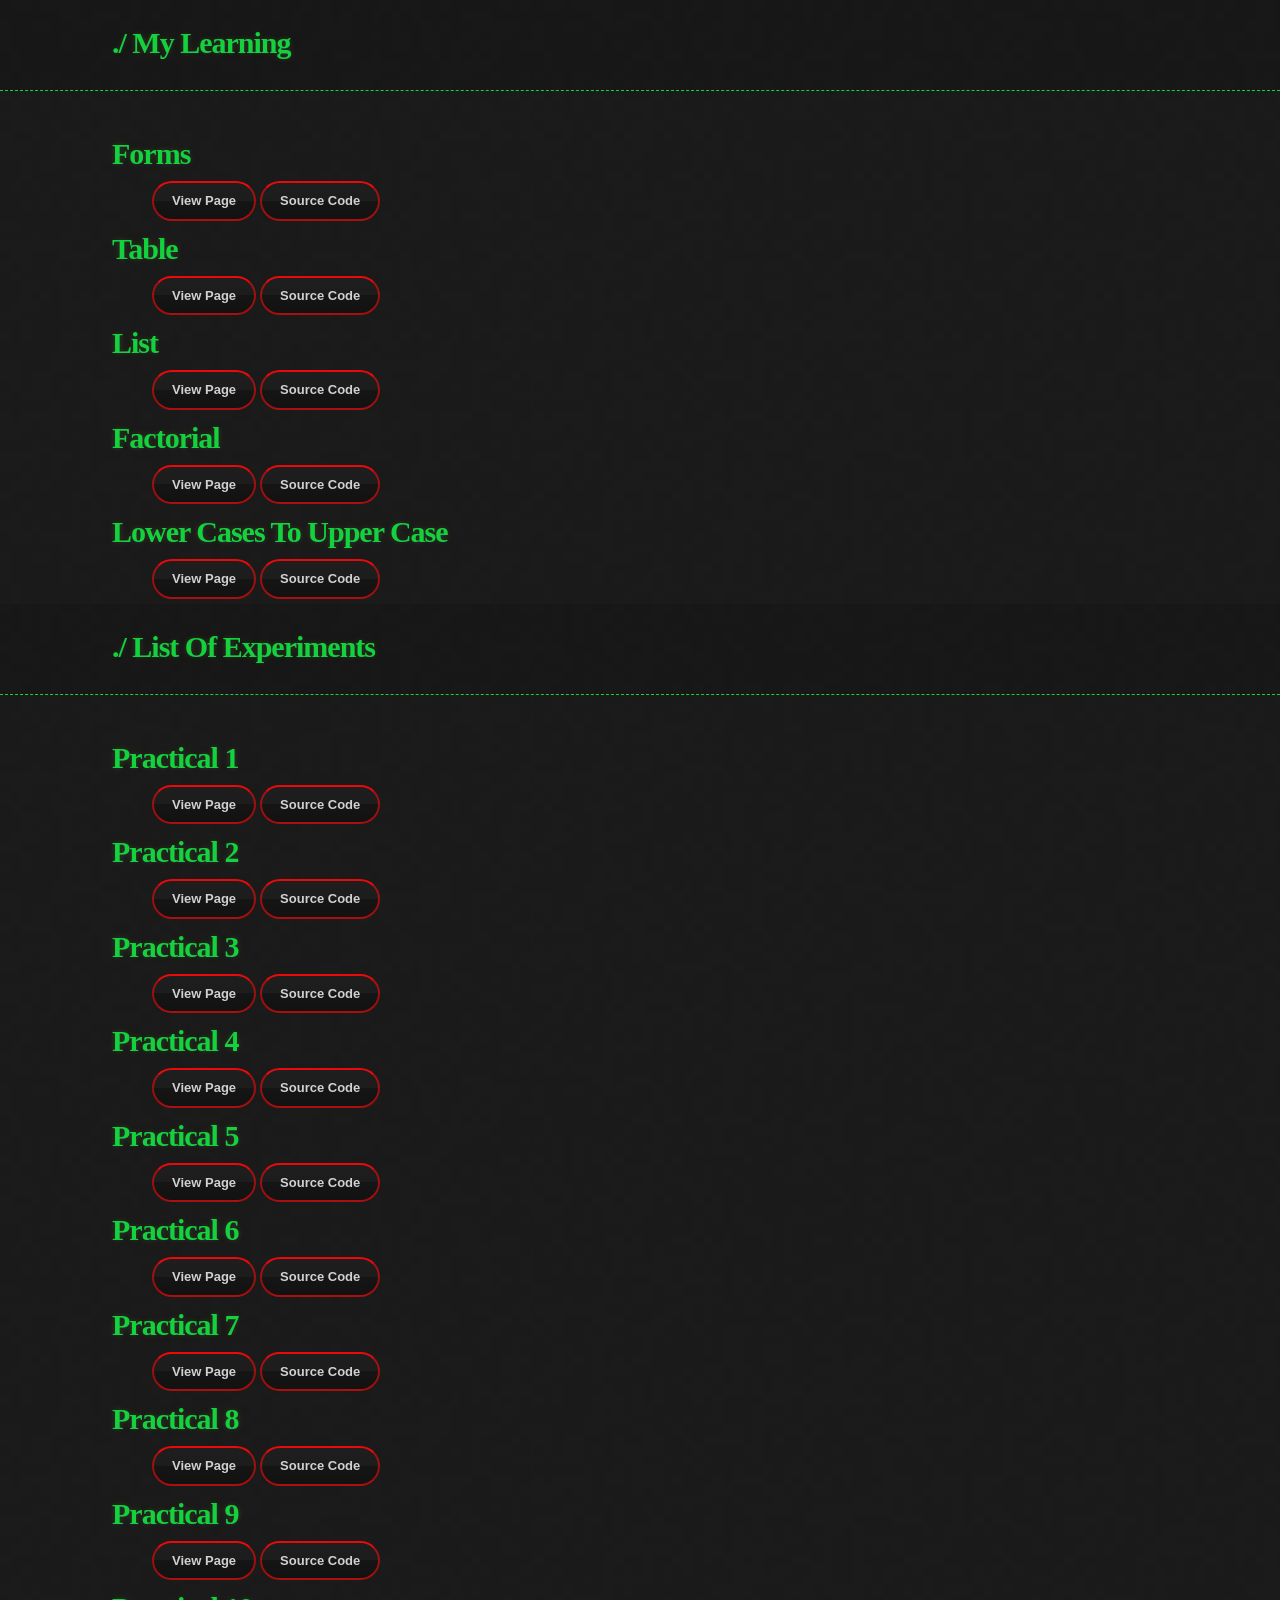
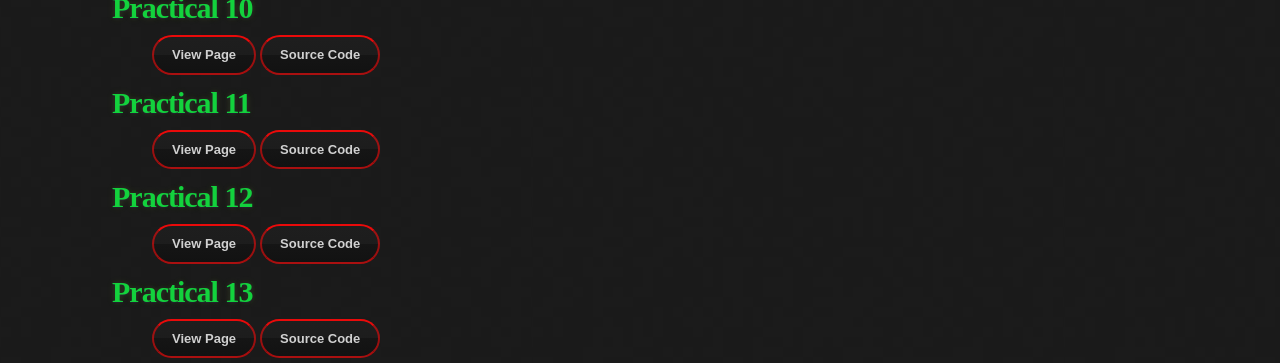
<file: index.html>
<!DOCTYPE html>
<html lang="en">
<head>
    <meta charset="UTF-8">
    <meta http-equiv="X-UA-Compatible" content="IE=edge">
    <meta name="viewport" content="width=device-width, initial-scale=1.0">
    <title>Main Page</title>
    <link href="https://cdn.jsdelivr.net/npm/bootstrap@5.1.3/dist/css/bootstrap.min.css" rel="stylesheet" integrity="sha384-1BmE4kWBq78iYhFldvKuhfTAU6auU8tT94WrHftjDbrCEXSU1oBoqyl2QvZ6jIW3" crossorigin="anonymous">
    <link rel="stylesheet" href="/assets/css/style.css">
    <!-- Favicon config -->
    <link rel="apple-touch-icon" sizes="57x57" href="/assets/favicon/apple-icon-57x57.png">
    <link rel="apple-touch-icon" sizes="60x60" href="/assets/favicon/apple-icon-60x60.png">
    <link rel="apple-touch-icon" sizes="72x72" href="/assets/favicon/apple-icon-72x72.png">
    <link rel="apple-touch-icon" sizes="76x76" href="/assets/favicon/apple-icon-76x76.png">
    <link rel="apple-touch-icon" sizes="114x114" href="/assets/favicon/apple-icon-114x114.png">
    <link rel="apple-touch-icon" sizes="120x120" href="/assets/favicon/apple-icon-120x120.png">
    <link rel="apple-touch-icon" sizes="144x144" href="/assets/favicon/apple-icon-144x144.png">
    <link rel="apple-touch-icon" sizes="152x152" href="/assets/favicon/apple-icon-152x152.png">
    <link rel="apple-touch-icon" sizes="180x180" href="/assets/favicon/apple-icon-180x180.png">
    <link rel="icon" type="image/png" sizes="192x192"  href="/assets/favicon/android-icon-192x192.png">
    <link rel="icon" type="image/png" sizes="32x32" href="/assets/favicon/favicon-32x32.png">
    <link rel="icon" type="image/png" sizes="96x96" href="/assets/favicon/favicon-96x96.png">
    <link rel="icon" type="image/png" sizes="16x16" href="/assets/favicon/favicon-16x16.png">
    <link rel="manifest" href="/assets/favicon/manifest.json">
    <meta name="msapplication-TileColor" content="#ffffff">
    <meta name="msapplication-TileImage" content="/ms-icon-144x144.png">
    <meta name="theme-color" content="#ffffff">
    <!-- End of favicon config -->
</head>
<body>
    <header>
        <div class="container">
            <h1>./ My Learning</h1>
        </div>
    </header>
    <div class="container">
        <section>
            <h3>Forms</h3>
            <a href="/forms.html">View Page</a>
            <a href="/forms.html">Source Code</a>
            <h3>Table</h3>
            <a href="/table.html">View Page</a>
            <a href="/table.html">Source Code</a>
            <h3>List</h3>
            <a href="/list.html">View Page</a>
            <a href="/list.html">Source Code</a>
            <h3>Factorial</h3>
            <a href="/factorial.html">View Page</a>
            <a href="/factorial.html">Source Code</a>
            <h3>Lower Cases To Upper Case</h3>
            <a href="/uppercase.html">View Page</a>
            <a href="/uppercase.html">Source Code</a>
        </section>
    </div>
    <header>
        <div class="container">
            <h1>./ List Of Experiments</h1>
        </div>
    </header>
    <div class="container">
        <section>
            <h3>Practical 1</h3>
            <a href="/projects/practical1.html">View Page</a>
            <a href="/projects/practical1.html">Source Code</a>
            <h3>Practical 2</h3>
            <a href="/projects/practical2.html">View Page</a>
            <a href="/code/practical_2_code.html">Source Code</a>
            <h3>Practical 3</h3>
            <a href="/projects/practical3.html">View Page</a>
            <a href="/projects/practical3.html">Source Code</a>
            <h3>Practical 4</h3>
            <a href="/projects/practical4.html">View Page</a>
            <a href="/projects/practical4.html">Source Code</a>
            <h3>Practical 5</h3>
            <a href="/projects/practical5.html">View Page</a>
            <a href="/projects/practical5.html">Source Code</a>
            <h3>Practical 6</h3>
            <a href="/projects/practical6.html">View Page</a>
            <a href="/projects/practical6.html">Source Code</a>
            <h3>Practical 7</h3>
            <a href="/projects/practical7.html">View Page</a>
            <a href="/projects/practical7.html">Source Code</a>
            <h3>Practical 8</h3>
            <a href="/projects/practical8.html">View Page</a>
            <a href="/projects/practical8.html">Source Code</a>
            <h3>Practical 9</h3>
            <a href="/projects/practical9.html">View Page</a>
            <a href="/projects/practical9.html">Source Code</a>
            <h3>Practical 10</h3>
            <a href="/projects/practical10.html">View Page</a>
            <a href="/projects/practical10.html">Source Code</a>
            <h3>Practical 11</h3>
            <a href="/projects/practical11.html">View Page</a>
            <a href="/projects/practical11.html">Source Code</a>
            <h3>Practical 12</h3>
            <a href="/projects/practical12.html">View Page</a>
            <a href="/projects/practical12.html">Source Code</a>
            <h3>Practical 13</h3>
            <a href="/projects/practical13.html">View Page</a>
            <a href="/projects/practical13.html">Source Code</a>
        </section>
    </div>
    <script src="https://cdn.jsdelivr.net/npm/bootstrap@5.1.3/dist/js/bootstrap.bundle.min.js" integrity="sha384-ka7Sk0Gln4gmtz2MlQnikT1wXgYsOg+OMhuP+IlRH9sENBO0LRn5q+8nbTov4+1p" crossorigin="anonymous"></script>
</body>
</html>
</file>
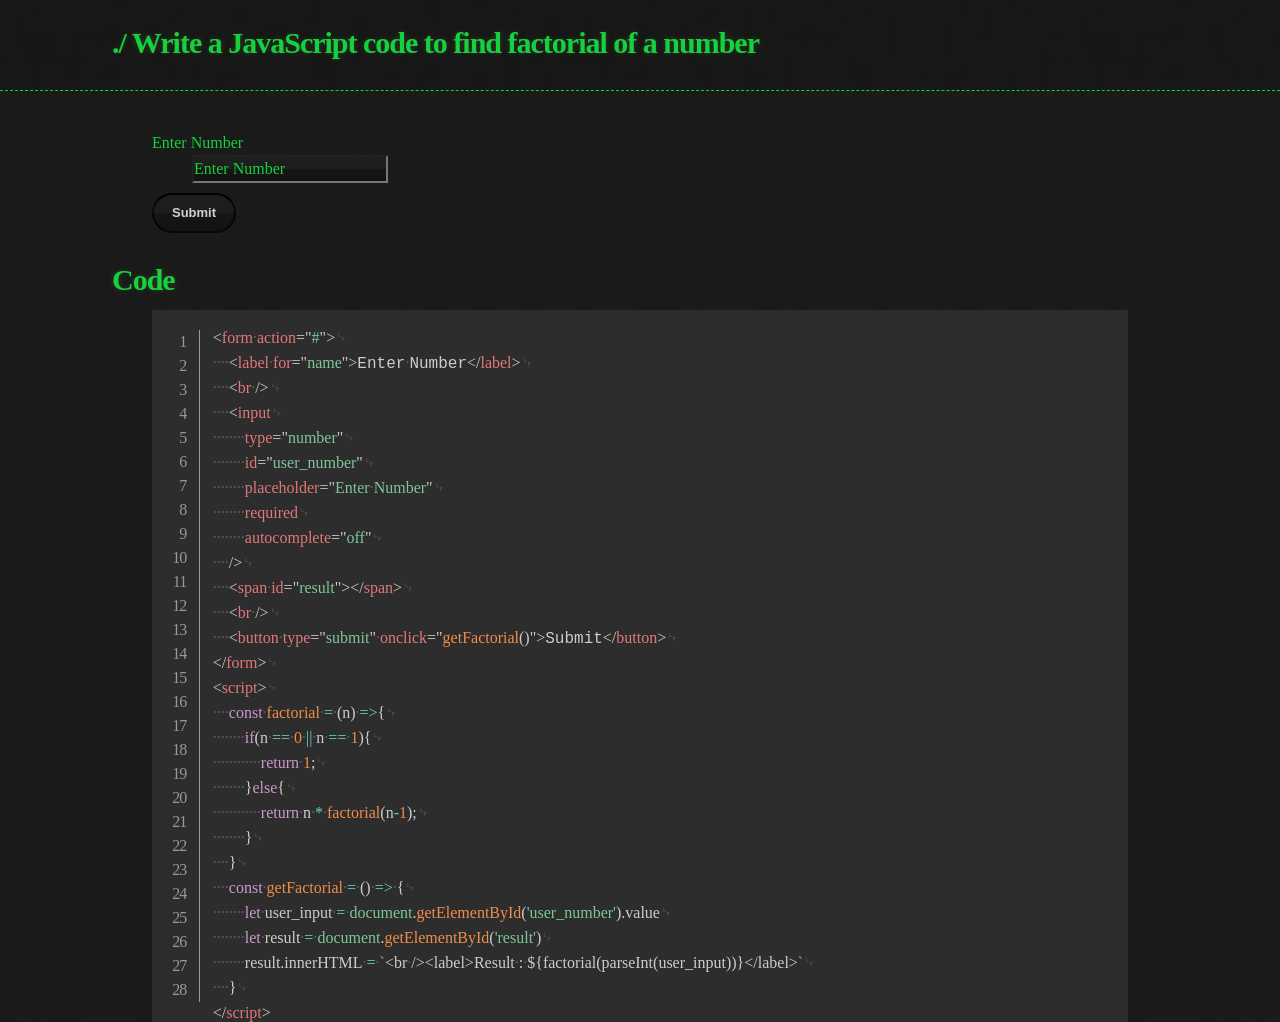
<file: factorial.html>
<!DOCTYPE html>
<html lang="en">
  <head>
    <meta charset="UTF-8" />
    <meta http-equiv="X-UA-Compatible" content="IE=edge" />
    <meta name="viewport" content="width=device-width, initial-scale=1.0" />
    <title>Factorial</title>
    <link
      href="https://cdn.jsdelivr.net/npm/bootstrap@5.1.3/dist/css/bootstrap.min.css"
      rel="stylesheet"
      integrity="sha384-1BmE4kWBq78iYhFldvKuhfTAU6auU8tT94WrHftjDbrCEXSU1oBoqyl2QvZ6jIW3"
      crossorigin="anonymous"
    />
    <link rel="stylesheet" href="/assets/css/style.css" />
    <link rel="stylesheet" href="/assets/css/prism.css" />
    <!-- Favicon config -->
    <link rel="apple-touch-icon" sizes="57x57" href="/assets/favicon/apple-icon-57x57.png">
    <link rel="apple-touch-icon" sizes="60x60" href="/assets/favicon/apple-icon-60x60.png">
    <link rel="apple-touch-icon" sizes="72x72" href="/assets/favicon/apple-icon-72x72.png">
    <link rel="apple-touch-icon" sizes="76x76" href="/assets/favicon/apple-icon-76x76.png">
    <link rel="apple-touch-icon" sizes="114x114" href="/assets/favicon/apple-icon-114x114.png">
    <link rel="apple-touch-icon" sizes="120x120" href="/assets/favicon/apple-icon-120x120.png">
    <link rel="apple-touch-icon" sizes="144x144" href="/assets/favicon/apple-icon-144x144.png">
    <link rel="apple-touch-icon" sizes="152x152" href="/assets/favicon/apple-icon-152x152.png">
    <link rel="apple-touch-icon" sizes="180x180" href="/assets/favicon/apple-icon-180x180.png">
    <link rel="icon" type="image/png" sizes="192x192"  href="/assets/favicon/android-icon-192x192.png">
    <link rel="icon" type="image/png" sizes="32x32" href="/assets/favicon/favicon-32x32.png">
    <link rel="icon" type="image/png" sizes="96x96" href="/assets/favicon/favicon-96x96.png">
    <link rel="icon" type="image/png" sizes="16x16" href="/assets/favicon/favicon-16x16.png">
    <link rel="manifest" href="/assets/favicon/manifest.json">
    <meta name="msapplication-TileColor" content="#ffffff">
    <meta name="msapplication-TileImage" content="/ms-icon-144x144.png">
    <meta name="theme-color" content="#ffffff">
    <!-- End of favicon config -->
  </head>

  <body class="line-numbers">
    <header>
      <div class="container">
        <h1>./ Write a JavaScript code to find factorial of a number</h1>
      </div>
    </header>
    <div class="container">
      <section>
        <form action="#">
          <label for="name">Enter Number</label>
          <br />
          <input
            type="number"
            id="user_number"
            placeholder="Enter Number"
            required
            autocomplete="off"
          />
          <span id="result"></span>
          <br />
          <button type="submit" onclick="getFactorial()">Submit</button>
        </form>
      </section>
      <br />
      <section>
        <h1>Code</h1>
        <pre><code class="language-html">&lt;form action=&quot;#&quot;&gt;
    &lt;label for=&quot;name&quot;&gt;Enter Number&lt;/label&gt;
    &lt;br /&gt;
    &lt;input
        type=&quot;number&quot;
        id=&quot;user_number&quot;
        placeholder=&quot;Enter Number&quot;
        required
        autocomplete=&quot;off&quot;
    /&gt;
    &lt;span id=&quot;result&quot;&gt;&lt;/span&gt;
    &lt;br /&gt;
    &lt;button type=&quot;submit&quot; onclick=&quot;getFactorial()&quot;&gt;Submit&lt;/button&gt;
&lt;/form&gt;
&lt;script&gt;
    const factorial = (n) =&gt;{
        if(n == 0 || n == 1){
            return 1;
        }else{
            return n * factorial(n-1);
        }
    }
    const getFactorial = () =&gt; {
        let user_input = document.getElementById(&#39;user_number&#39;).value
        let result = document.getElementById(&#39;result&#39;)
        result.innerHTML = `&lt;br /&gt;&lt;label&gt;Result : ${factorial(parseInt(user_input))}&lt;/label&gt;`
    }
&lt;/script&gt;</code>
        </pre>
      </section>
    </div>
    <script
      src="https://cdn.jsdelivr.net/npm/bootstrap@5.1.3/dist/js/bootstrap.bundle.min.js"
      integrity="sha384-ka7Sk0Gln4gmtz2MlQnikT1wXgYsOg+OMhuP+IlRH9sENBO0LRn5q+8nbTov4+1p"
      crossorigin="anonymous"
    ></script>
    <script src="/assets/js/prism.js"></script>
    <script>
        const factorial = (n) =>{
            if(n == 0 || n == 1){
                return 1;
            }else{
                return n * factorial(n-1);
            }
        }
        const getFactorial = () => {
            let user_input = document.getElementById('user_number').value
            let result = document.getElementById('result')
            result.innerHTML = `<br /><label>Result : ${factorial(parseInt(user_input))}</label>`
        }
    </script>
  </body>
</html>
</file>
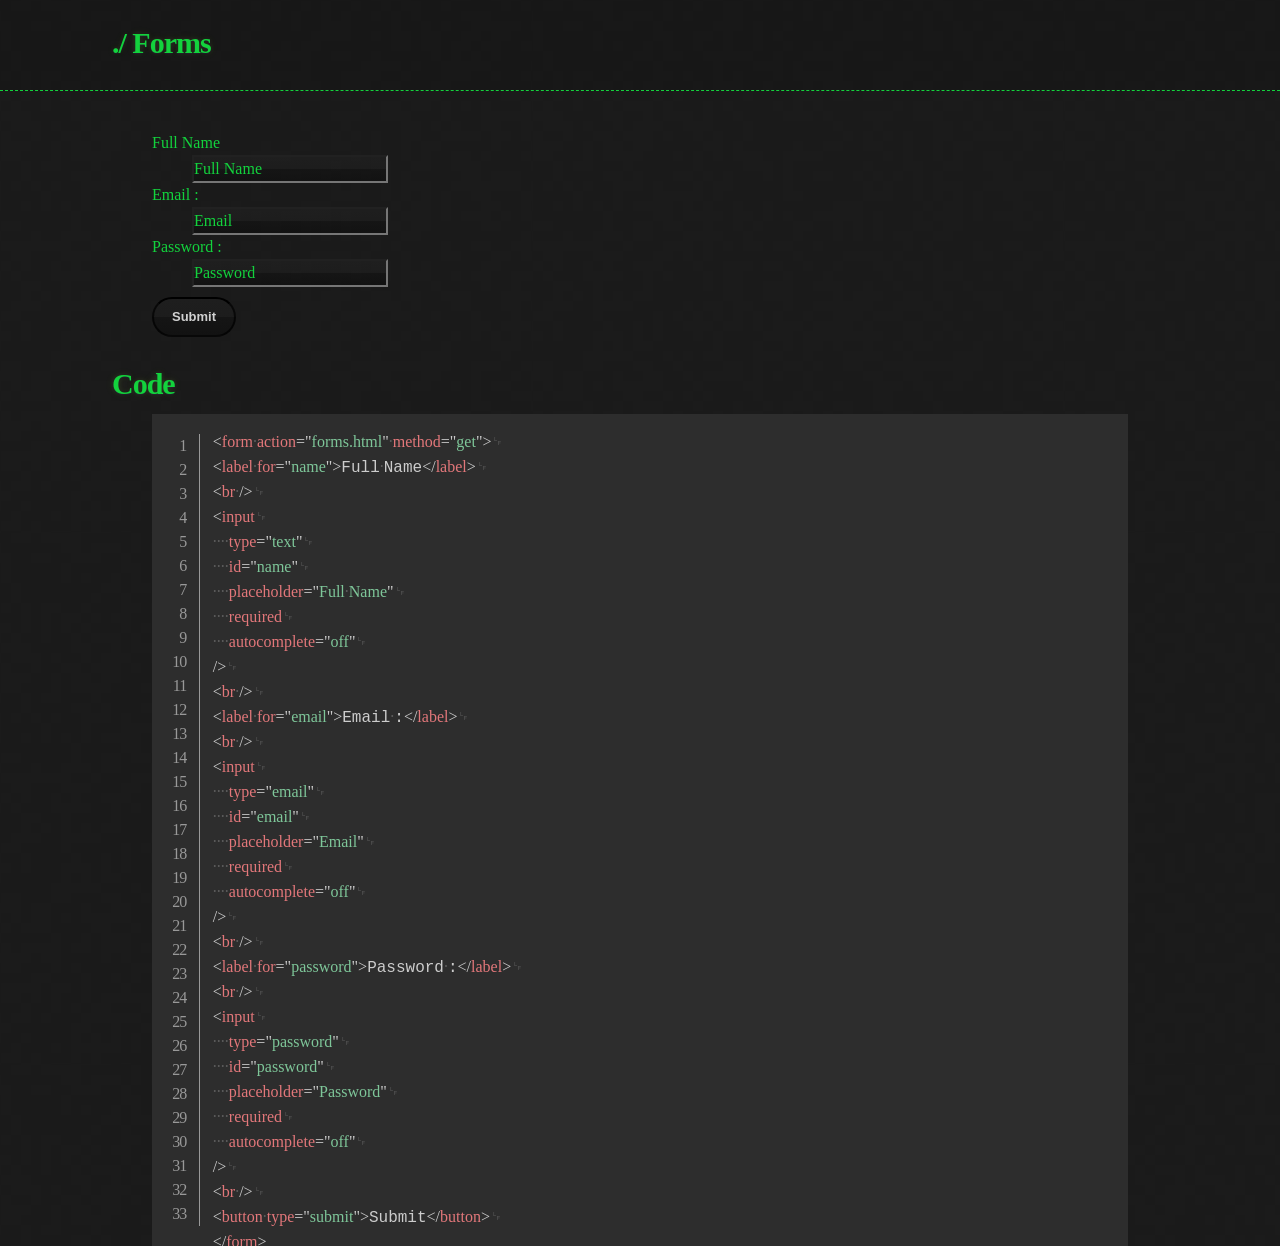
<file: forms.html>
<!DOCTYPE html>
<html lang="en">
  <head>
    <meta charset="UTF-8" />
    <meta http-equiv="X-UA-Compatible" content="IE=edge" />
    <meta name="viewport" content="width=device-width, initial-scale=1.0" />
    <title>Form</title>
    <link
      href="https://cdn.jsdelivr.net/npm/bootstrap@5.1.3/dist/css/bootstrap.min.css"
      rel="stylesheet"
      integrity="sha384-1BmE4kWBq78iYhFldvKuhfTAU6auU8tT94WrHftjDbrCEXSU1oBoqyl2QvZ6jIW3"
      crossorigin="anonymous"
    />
    <link rel="stylesheet" href="/assets/css/style.css" />
    <link rel="stylesheet" href="/assets/css/prism.css" />
    <!-- Favicon config -->
    <link rel="apple-touch-icon" sizes="57x57" href="/assets/favicon/apple-icon-57x57.png">
    <link rel="apple-touch-icon" sizes="60x60" href="/assets/favicon/apple-icon-60x60.png">
    <link rel="apple-touch-icon" sizes="72x72" href="/assets/favicon/apple-icon-72x72.png">
    <link rel="apple-touch-icon" sizes="76x76" href="/assets/favicon/apple-icon-76x76.png">
    <link rel="apple-touch-icon" sizes="114x114" href="/assets/favicon/apple-icon-114x114.png">
    <link rel="apple-touch-icon" sizes="120x120" href="/assets/favicon/apple-icon-120x120.png">
    <link rel="apple-touch-icon" sizes="144x144" href="/assets/favicon/apple-icon-144x144.png">
    <link rel="apple-touch-icon" sizes="152x152" href="/assets/favicon/apple-icon-152x152.png">
    <link rel="apple-touch-icon" sizes="180x180" href="/assets/favicon/apple-icon-180x180.png">
    <link rel="icon" type="image/png" sizes="192x192"  href="/assets/favicon/android-icon-192x192.png">
    <link rel="icon" type="image/png" sizes="32x32" href="/assets/favicon/favicon-32x32.png">
    <link rel="icon" type="image/png" sizes="96x96" href="/assets/favicon/favicon-96x96.png">
    <link rel="icon" type="image/png" sizes="16x16" href="/assets/favicon/favicon-16x16.png">
    <link rel="manifest" href="/assets/favicon/manifest.json">
    <meta name="msapplication-TileColor" content="#ffffff">
    <meta name="msapplication-TileImage" content="/ms-icon-144x144.png">
    <meta name="theme-color" content="#ffffff">
    <!-- End of favicon config -->
  </head>

  <body class="line-numbers">
    <header>
      <div class="container">
        <h1>./ Forms</h1>
      </div>
    </header>
    <div class="container">
      <section>
        <form action="forms.html" method="get">
          <label for="name">Full Name</label>
          <br />
          <input
            type="text"
            id="name"
            placeholder="Full Name"
            required
            autocomplete="off"
          />
          <br />
          <label for="email">Email :</label>
          <br />
          <input
            type="email"
            id="email"
            placeholder="Email"
            required
            autocomplete="off"
          />
          <br />
          <label for="password">Password :</label>
          <br />
          <input
            type="password"
            id="password"
            placeholder="Password"
            required
            autocomplete="off"
          />
          <br />
          <button type="submit">Submit</button>
        </form>
      </section>
      <br />
      <section>
        <h1>Code</h1>
        <pre><code class="language-html">&lt;form action=&quot;forms.html&quot; method=&quot;get&quot;&gt;
&lt;label for=&quot;name&quot;&gt;Full Name&lt;/label&gt;
&lt;br /&gt;
&lt;input
    type=&quot;text&quot;
    id=&quot;name&quot;
    placeholder=&quot;Full Name&quot;
    required
    autocomplete=&quot;off&quot;
/&gt;
&lt;br /&gt;
&lt;label for=&quot;email&quot;&gt;Email :&lt;/label&gt;
&lt;br /&gt;
&lt;input
    type=&quot;email&quot;
    id=&quot;email&quot;
    placeholder=&quot;Email&quot;
    required
    autocomplete=&quot;off&quot;
/&gt;
&lt;br /&gt;
&lt;label for=&quot;password&quot;&gt;Password :&lt;/label&gt;
&lt;br /&gt;
&lt;input
    type=&quot;password&quot;
    id=&quot;password&quot;
    placeholder=&quot;Password&quot;
    required
    autocomplete=&quot;off&quot;
/&gt;
&lt;br /&gt;
&lt;button type=&quot;submit&quot;&gt;Submit&lt;/button&gt;
&lt;/form&gt;</code>
        </pre>
      </section>
    </div>
    <script
      src="https://cdn.jsdelivr.net/npm/bootstrap@5.1.3/dist/js/bootstrap.bundle.min.js"
      integrity="sha384-ka7Sk0Gln4gmtz2MlQnikT1wXgYsOg+OMhuP+IlRH9sENBO0LRn5q+8nbTov4+1p"
      crossorigin="anonymous"
    ></script>
    <script src="/assets/js/prism.js"></script>
  </body>
</html>
</file>
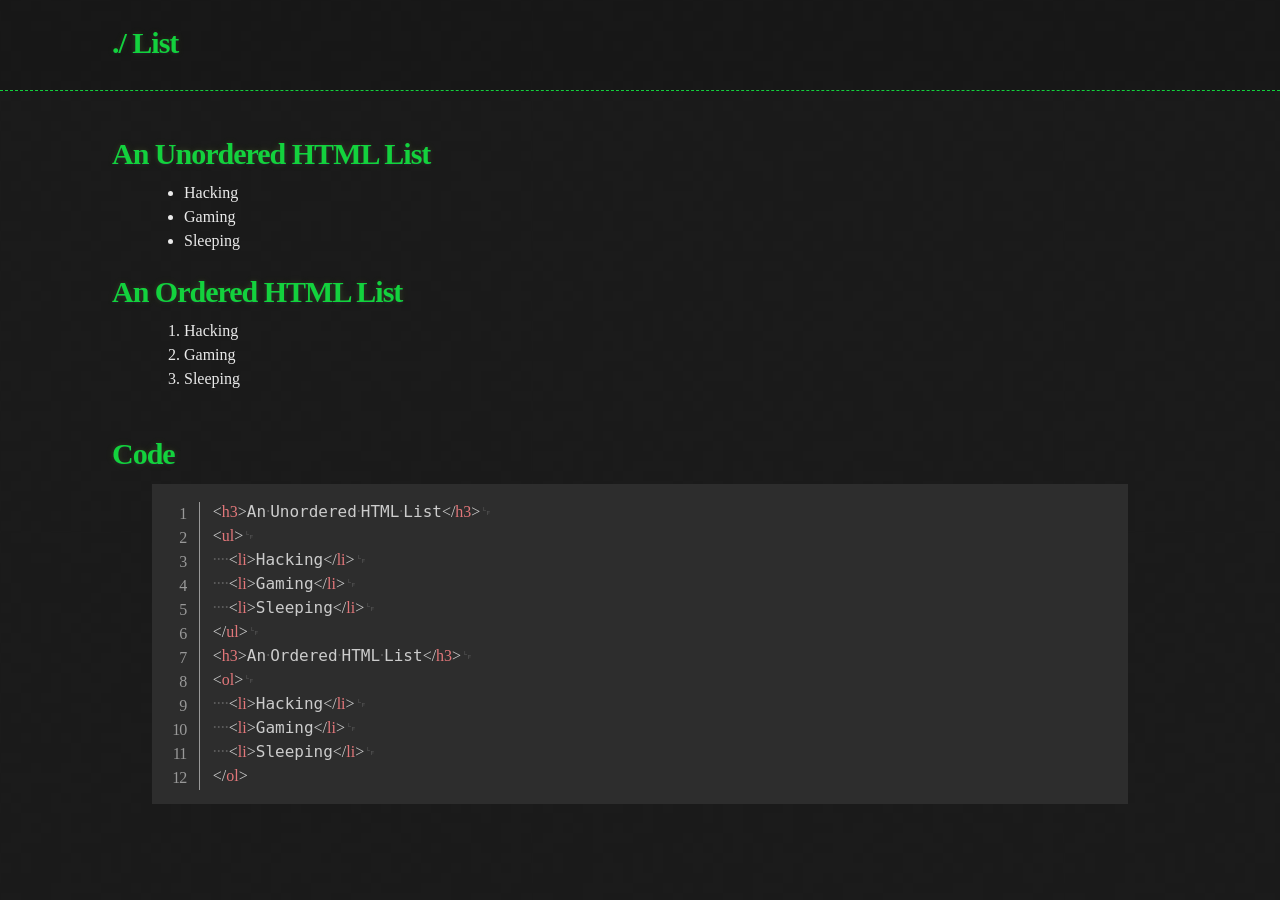
<file: list.html>
<!DOCTYPE html>
<html lang="en">
  <head>
    <meta charset="UTF-8" />
    <meta http-equiv="X-UA-Compatible" content="IE=edge" />
    <meta name="viewport" content="width=device-width, initial-scale=1.0" />
    <title>List</title>
    <link
      href="https://cdn.jsdelivr.net/npm/bootstrap@5.1.3/dist/css/bootstrap.min.css"
      rel="stylesheet"
      integrity="sha384-1BmE4kWBq78iYhFldvKuhfTAU6auU8tT94WrHftjDbrCEXSU1oBoqyl2QvZ6jIW3"
      crossorigin="anonymous"
    />
    <link rel="stylesheet" href="/assets/css/style.css" />
    <link rel="stylesheet" href="/assets/css/prism.css" />
    <!-- Favicon config -->
    <link rel="apple-touch-icon" sizes="57x57" href="/assets/favicon/apple-icon-57x57.png">
    <link rel="apple-touch-icon" sizes="60x60" href="/assets/favicon/apple-icon-60x60.png">
    <link rel="apple-touch-icon" sizes="72x72" href="/assets/favicon/apple-icon-72x72.png">
    <link rel="apple-touch-icon" sizes="76x76" href="/assets/favicon/apple-icon-76x76.png">
    <link rel="apple-touch-icon" sizes="114x114" href="/assets/favicon/apple-icon-114x114.png">
    <link rel="apple-touch-icon" sizes="120x120" href="/assets/favicon/apple-icon-120x120.png">
    <link rel="apple-touch-icon" sizes="144x144" href="/assets/favicon/apple-icon-144x144.png">
    <link rel="apple-touch-icon" sizes="152x152" href="/assets/favicon/apple-icon-152x152.png">
    <link rel="apple-touch-icon" sizes="180x180" href="/assets/favicon/apple-icon-180x180.png">
    <link rel="icon" type="image/png" sizes="192x192"  href="/assets/favicon/android-icon-192x192.png">
    <link rel="icon" type="image/png" sizes="32x32" href="/assets/favicon/favicon-32x32.png">
    <link rel="icon" type="image/png" sizes="96x96" href="/assets/favicon/favicon-96x96.png">
    <link rel="icon" type="image/png" sizes="16x16" href="/assets/favicon/favicon-16x16.png">
    <link rel="manifest" href="/assets/favicon/manifest.json">
    <meta name="msapplication-TileColor" content="#ffffff">
    <meta name="msapplication-TileImage" content="/ms-icon-144x144.png">
    <meta name="theme-color" content="#ffffff">
    <!-- End of favicon config -->
  </head>

  <body class="line-numbers">
    <header>
      <div class="container">
        <h1>./ List</h1>
      </div>
    </header>
    <div class="container">
      <section>
        <h3>An Unordered HTML List</h3>
        <ul>
          <li>Hacking</li>
          <li>Gaming</li>
          <li>Sleeping</li>
        </ul>
        <h3>An Ordered HTML List</h3>
        <ol>
          <li>Hacking</li>
          <li>Gaming</li>
          <li>Sleeping</li>
        </ol>
      </section>
      <br />
      <section>
        <h1>Code</h1>
        <pre><code class="language-html">&lt;h3&gt;An Unordered HTML List&lt;/h3&gt;
&lt;ul&gt;
    &lt;li&gt;Hacking&lt;/li&gt;
    &lt;li&gt;Gaming&lt;/li&gt;
    &lt;li&gt;Sleeping&lt;/li&gt;
&lt;/ul&gt;
&lt;h3&gt;An Ordered HTML List&lt;/h3&gt;
&lt;ol&gt;
    &lt;li&gt;Hacking&lt;/li&gt;
    &lt;li&gt;Gaming&lt;/li&gt;
    &lt;li&gt;Sleeping&lt;/li&gt;
&lt;/ol&gt;</code>
        </pre>
      </section>
    </div>
    <script
      src="https://cdn.jsdelivr.net/npm/bootstrap@5.1.3/dist/js/bootstrap.bundle.min.js"
      integrity="sha384-ka7Sk0Gln4gmtz2MlQnikT1wXgYsOg+OMhuP+IlRH9sENBO0LRn5q+8nbTov4+1p"
      crossorigin="anonymous"
    ></script>
    <script src="/assets/js/prism.js"></script>
  </body>
</html>
</file>
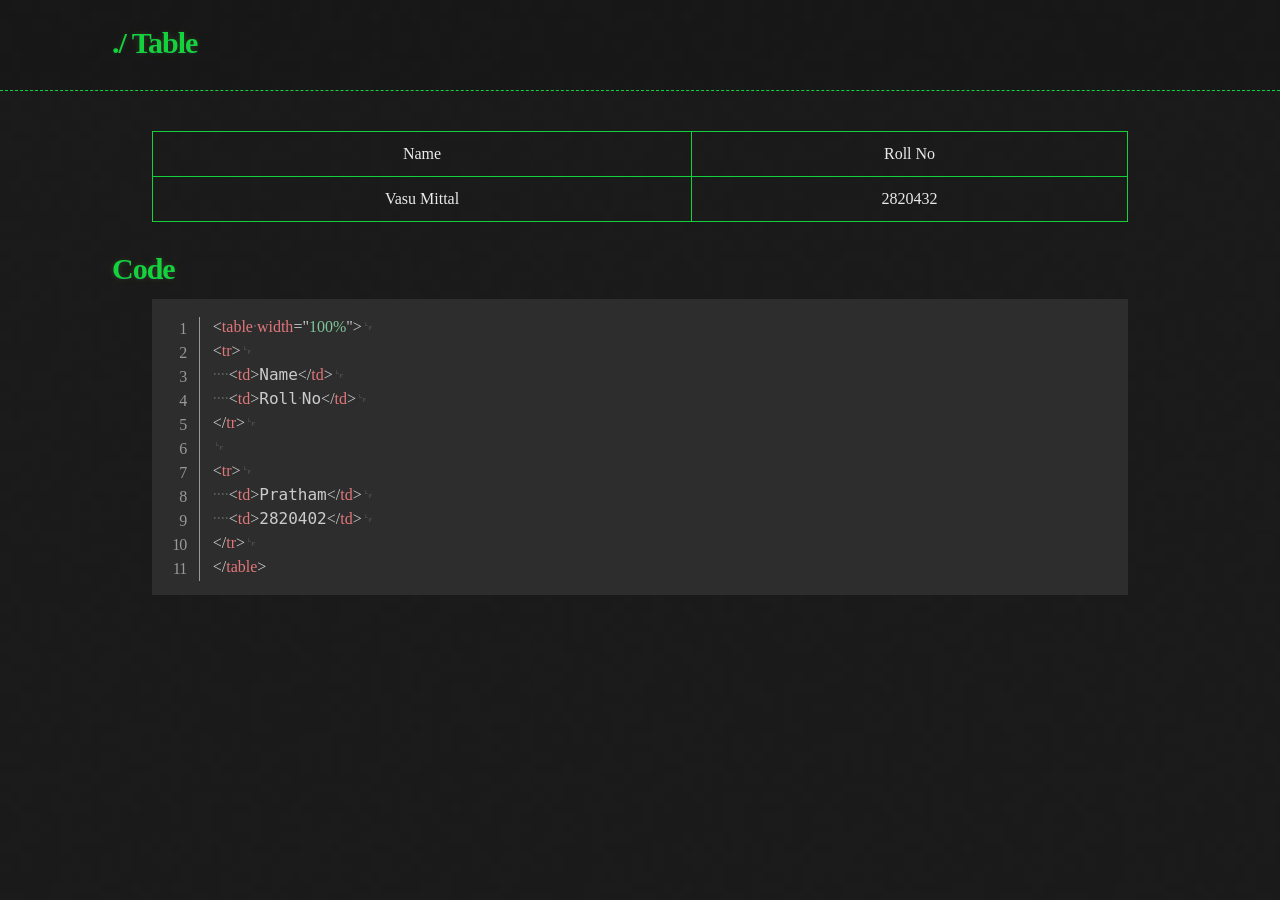
<file: table.html>
<!DOCTYPE html>
<html lang="en">
  <head>
    <meta charset="UTF-8" />
    <meta http-equiv="X-UA-Compatible" content="IE=edge" />
    <meta name="viewport" content="width=device-width, initial-scale=1.0" />
    <title>Table</title>
    <link
      href="https://cdn.jsdelivr.net/npm/bootstrap@5.1.3/dist/css/bootstrap.min.css"
      rel="stylesheet"
      integrity="sha384-1BmE4kWBq78iYhFldvKuhfTAU6auU8tT94WrHftjDbrCEXSU1oBoqyl2QvZ6jIW3"
      crossorigin="anonymous"
    />
    <link rel="stylesheet" href="/assets/css/style.css" />
    <link rel="stylesheet" href="/assets/css/prism.css" />
    <!-- Favicon config -->
    <link rel="apple-touch-icon" sizes="57x57" href="/assets/favicon/apple-icon-57x57.png">
    <link rel="apple-touch-icon" sizes="60x60" href="/assets/favicon/apple-icon-60x60.png">
    <link rel="apple-touch-icon" sizes="72x72" href="/assets/favicon/apple-icon-72x72.png">
    <link rel="apple-touch-icon" sizes="76x76" href="/assets/favicon/apple-icon-76x76.png">
    <link rel="apple-touch-icon" sizes="114x114" href="/assets/favicon/apple-icon-114x114.png">
    <link rel="apple-touch-icon" sizes="120x120" href="/assets/favicon/apple-icon-120x120.png">
    <link rel="apple-touch-icon" sizes="144x144" href="/assets/favicon/apple-icon-144x144.png">
    <link rel="apple-touch-icon" sizes="152x152" href="/assets/favicon/apple-icon-152x152.png">
    <link rel="apple-touch-icon" sizes="180x180" href="/assets/favicon/apple-icon-180x180.png">
    <link rel="icon" type="image/png" sizes="192x192"  href="/assets/favicon/android-icon-192x192.png">
    <link rel="icon" type="image/png" sizes="32x32" href="/assets/favicon/favicon-32x32.png">
    <link rel="icon" type="image/png" sizes="96x96" href="/assets/favicon/favicon-96x96.png">
    <link rel="icon" type="image/png" sizes="16x16" href="/assets/favicon/favicon-16x16.png">
    <link rel="manifest" href="/assets/favicon/manifest.json">
    <meta name="msapplication-TileColor" content="#ffffff">
    <meta name="msapplication-TileImage" content="/ms-icon-144x144.png">
    <meta name="theme-color" content="#ffffff">
    <!-- End of favicon config -->
  </head>

  <body class="line-numbers">
    <header>
      <div class="container">
        <h1>./ Table</h1>
      </div>
    </header>
    <div class="container">
      <section>
        <table width="100%">
            <tr>
               <td>Name</td>
               <td>Roll No</td>
            </tr>
            
            <tr>
               <td>Vasu Mittal</td>
               <td>2820432</td>
            </tr>
         </table>
      </section>
      <br />
      <section>
        <h1>Code</h1>
        <pre><code class="language-html">&lt;table width=&quot;100%&quot;&gt;
&lt;tr&gt;
    &lt;td&gt;Name&lt;/td&gt;
    &lt;td&gt;Roll No&lt;/td&gt;
&lt;/tr&gt;

&lt;tr&gt;
    &lt;td&gt;Pratham&lt;/td&gt;
    &lt;td&gt;2820402&lt;/td&gt;
&lt;/tr&gt;
&lt;/table&gt;</code>
        </pre>
      </section>
    </div>
    <script
      src="https://cdn.jsdelivr.net/npm/bootstrap@5.1.3/dist/js/bootstrap.bundle.min.js"
      integrity="sha384-ka7Sk0Gln4gmtz2MlQnikT1wXgYsOg+OMhuP+IlRH9sENBO0LRn5q+8nbTov4+1p"
      crossorigin="anonymous"
    ></script>
    <script src="/assets/js/prism.js"></script>
  </body>
</html>
</file>
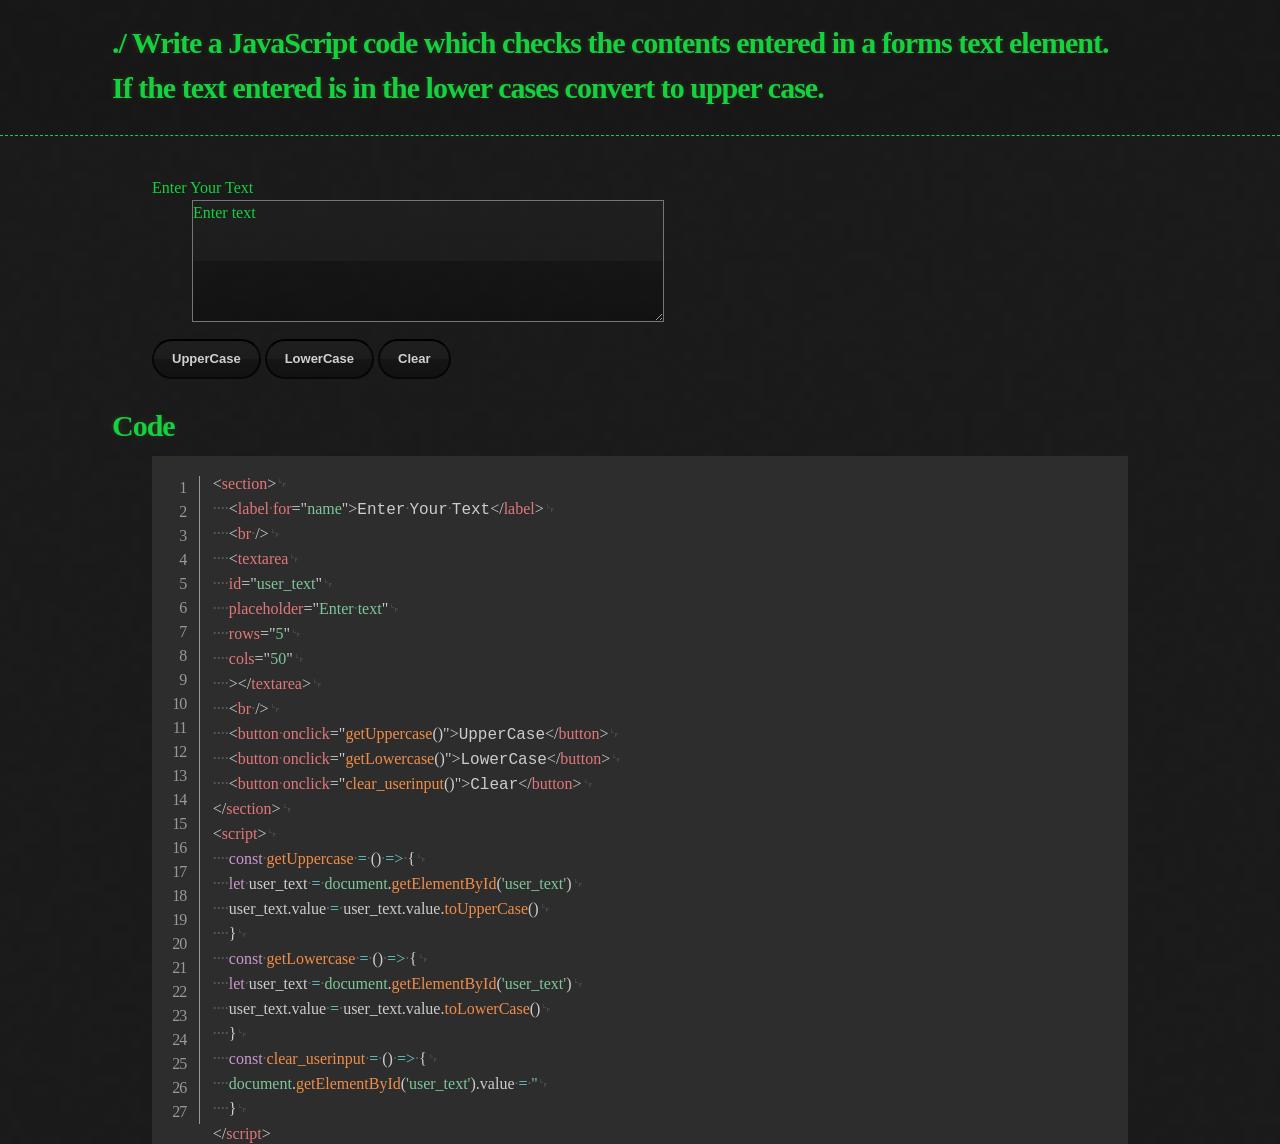
<file: uppercase.html>
<!DOCTYPE html>
<html lang="en">
  <head>
    <meta charset="UTF-8" />
    <meta http-equiv="X-UA-Compatible" content="IE=edge" />
    <meta name="viewport" content="width=device-width, initial-scale=1.0" />
    <title>Write a JavaScript code which checks the contents entered in a forms text element. If the text entered is in the lower cases convert to upper case</title>
    <link
      href="https://cdn.jsdelivr.net/npm/bootstrap@5.1.3/dist/css/bootstrap.min.css"
      rel="stylesheet"
      integrity="sha384-1BmE4kWBq78iYhFldvKuhfTAU6auU8tT94WrHftjDbrCEXSU1oBoqyl2QvZ6jIW3"
      crossorigin="anonymous"
    />
    <link rel="stylesheet" href="/assets/css/style.css" />
    <link rel="stylesheet" href="/assets/css/prism.css" />
    <!-- Favicon config -->
    <link rel="apple-touch-icon" sizes="57x57" href="/assets/favicon/apple-icon-57x57.png">
    <link rel="apple-touch-icon" sizes="60x60" href="/assets/favicon/apple-icon-60x60.png">
    <link rel="apple-touch-icon" sizes="72x72" href="/assets/favicon/apple-icon-72x72.png">
    <link rel="apple-touch-icon" sizes="76x76" href="/assets/favicon/apple-icon-76x76.png">
    <link rel="apple-touch-icon" sizes="114x114" href="/assets/favicon/apple-icon-114x114.png">
    <link rel="apple-touch-icon" sizes="120x120" href="/assets/favicon/apple-icon-120x120.png">
    <link rel="apple-touch-icon" sizes="144x144" href="/assets/favicon/apple-icon-144x144.png">
    <link rel="apple-touch-icon" sizes="152x152" href="/assets/favicon/apple-icon-152x152.png">
    <link rel="apple-touch-icon" sizes="180x180" href="/assets/favicon/apple-icon-180x180.png">
    <link rel="icon" type="image/png" sizes="192x192"  href="/assets/favicon/android-icon-192x192.png">
    <link rel="icon" type="image/png" sizes="32x32" href="/assets/favicon/favicon-32x32.png">
    <link rel="icon" type="image/png" sizes="96x96" href="/assets/favicon/favicon-96x96.png">
    <link rel="icon" type="image/png" sizes="16x16" href="/assets/favicon/favicon-16x16.png">
    <link rel="manifest" href="/assets/favicon/manifest.json">
    <meta name="msapplication-TileColor" content="#ffffff">
    <meta name="msapplication-TileImage" content="/ms-icon-144x144.png">
    <meta name="theme-color" content="#ffffff">
    <!-- End of favicon config -->
  </head>

  <body class="line-numbers">
    <header>
      <div class="container">
        <h1>./ Write a JavaScript code which checks the contents entered in a forms text element. If the text entered is in the lower cases convert to upper case.</h1>
      </div>
    </header>
    <div class="container">
      <section>
            <label for="name">Enter Your Text</label>
            <br />
            <textarea
            id="user_text"
            placeholder="Enter text"
            rows="5"
            cols="50"
            ></textarea>
            <br />
            <button onclick="getUppercase()">UpperCase</button>
            <button onclick="getLowercase()">LowerCase</button>
            <button onclick="clear_userinput()">Clear</button>
      </section>
      <br />
      <section>
        <h1>Code</h1>
        <pre><code class="language-html">&lt;section&gt;
    &lt;label for=&quot;name&quot;&gt;Enter Your Text&lt;/label&gt;
    &lt;br /&gt;
    &lt;textarea
    id=&quot;user_text&quot;
    placeholder=&quot;Enter text&quot;
    rows=&quot;5&quot;
    cols=&quot;50&quot;
    &gt;&lt;/textarea&gt;
    &lt;br /&gt;
    &lt;button onclick=&quot;getUppercase()&quot;&gt;UpperCase&lt;/button&gt;
    &lt;button onclick=&quot;getLowercase()&quot;&gt;LowerCase&lt;/button&gt;
    &lt;button onclick=&quot;clear_userinput()&quot;&gt;Clear&lt;/button&gt;
&lt;/section&gt;
&lt;script&gt;
    const getUppercase = () =&gt; {
    let user_text = document.getElementById(&#39;user_text&#39;)
    user_text.value = user_text.value.toUpperCase()
    }
    const getLowercase = () =&gt; {
    let user_text = document.getElementById(&#39;user_text&#39;)
    user_text.value = user_text.value.toLowerCase()
    }
    const clear_userinput = () =&gt; {
    document.getElementById(&#39;user_text&#39;).value = &#39;&#39;
    }
&lt;/script&gt;</code>
        </pre>
      </section>
    </div>
    <script
      src="https://cdn.jsdelivr.net/npm/bootstrap@5.1.3/dist/js/bootstrap.bundle.min.js"
      integrity="sha384-ka7Sk0Gln4gmtz2MlQnikT1wXgYsOg+OMhuP+IlRH9sENBO0LRn5q+8nbTov4+1p"
      crossorigin="anonymous"
    ></script>
    <script src="/assets/js/prism.js"></script>
    <script>
        const getUppercase = () => {
            let user_text = document.getElementById('user_text')
            user_text.value = user_text.value.toUpperCase()
        }
        const getLowercase = () => {
            let user_text = document.getElementById('user_text')
            user_text.value = user_text.value.toLowerCase()
        }
        const clear_userinput = () => {
            document.getElementById('user_text').value = ''
        }
    </script>
  </body>
</html>
</file>
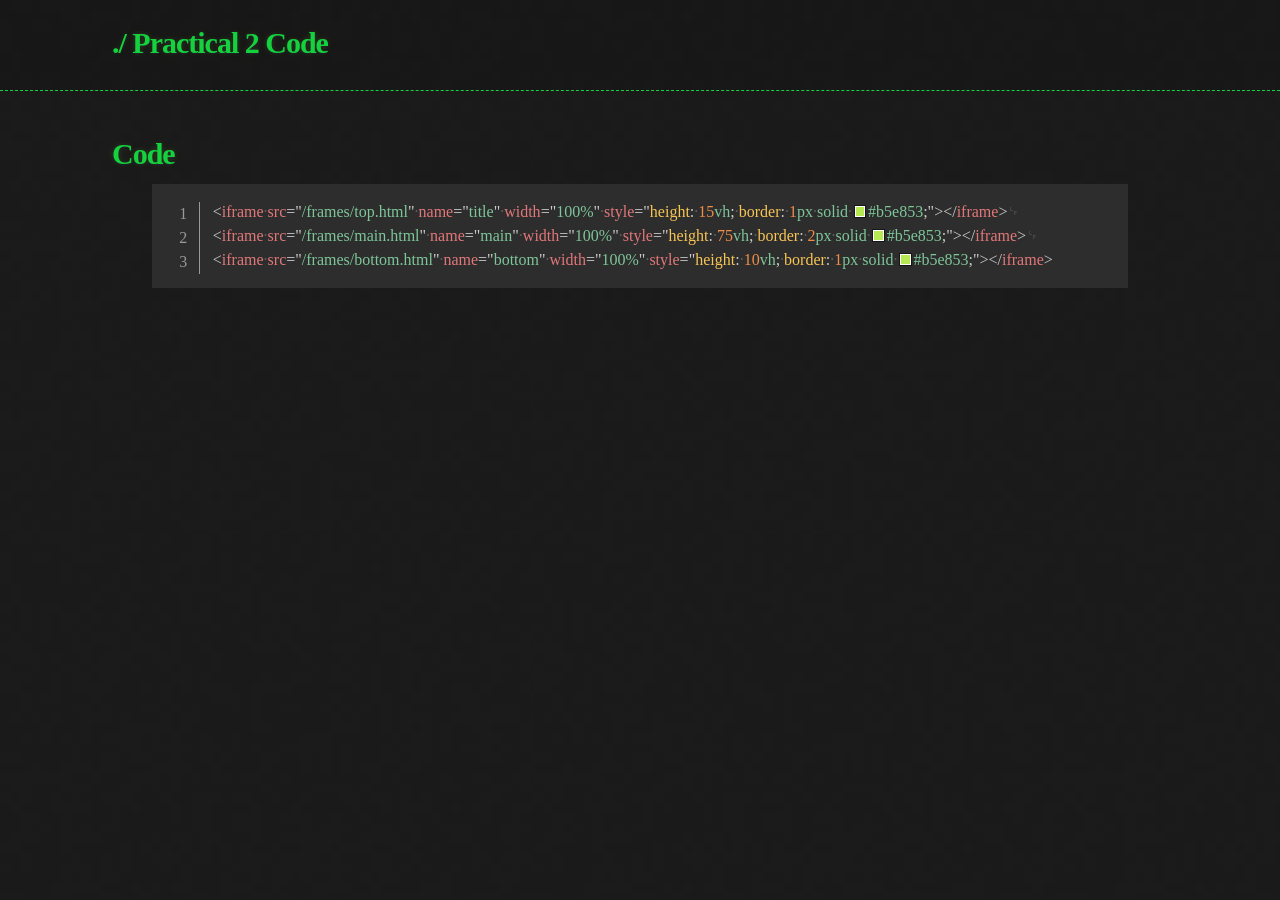
<file: code/practical_2_code.html>
<!DOCTYPE html>
<html lang="en">
  <head>
    <meta charset="UTF-8" />
    <meta http-equiv="X-UA-Compatible" content="IE=edge" />
    <meta name="viewport" content="width=device-width, initial-scale=1.0" />
    <title>Practical 2 Code</title>
    <link
      href="https://cdn.jsdelivr.net/npm/bootstrap@5.1.3/dist/css/bootstrap.min.css"
      rel="stylesheet"
      integrity="sha384-1BmE4kWBq78iYhFldvKuhfTAU6auU8tT94WrHftjDbrCEXSU1oBoqyl2QvZ6jIW3"
      crossorigin="anonymous"
    />
    <link rel="stylesheet" href="/assets/css/style.css" />
    <link rel="stylesheet" href="/assets/css/prism.css" />
    <!-- Favicon config -->
    <link rel="apple-touch-icon" sizes="57x57" href="/assets/favicon/apple-icon-57x57.png">
    <link rel="apple-touch-icon" sizes="60x60" href="/assets/favicon/apple-icon-60x60.png">
    <link rel="apple-touch-icon" sizes="72x72" href="/assets/favicon/apple-icon-72x72.png">
    <link rel="apple-touch-icon" sizes="76x76" href="/assets/favicon/apple-icon-76x76.png">
    <link rel="apple-touch-icon" sizes="114x114" href="/assets/favicon/apple-icon-114x114.png">
    <link rel="apple-touch-icon" sizes="120x120" href="/assets/favicon/apple-icon-120x120.png">
    <link rel="apple-touch-icon" sizes="144x144" href="/assets/favicon/apple-icon-144x144.png">
    <link rel="apple-touch-icon" sizes="152x152" href="/assets/favicon/apple-icon-152x152.png">
    <link rel="apple-touch-icon" sizes="180x180" href="/assets/favicon/apple-icon-180x180.png">
    <link rel="icon" type="image/png" sizes="192x192"  href="/assets/favicon/android-icon-192x192.png">
    <link rel="icon" type="image/png" sizes="32x32" href="/assets/favicon/favicon-32x32.png">
    <link rel="icon" type="image/png" sizes="96x96" href="/assets/favicon/favicon-96x96.png">
    <link rel="icon" type="image/png" sizes="16x16" href="/assets/favicon/favicon-16x16.png">
    <link rel="manifest" href="/assets/favicon/manifest.json">
    <meta name="msapplication-TileColor" content="#ffffff">
    <meta name="msapplication-TileImage" content="/ms-icon-144x144.png">
    <meta name="theme-color" content="#ffffff">
    <!-- End of favicon config -->
  </head>

  <body class="line-numbers">
    <header>
      <div class="container">
        <h1>./ Practical 2 Code</h1>
      </div>
    </header>
    <div class="container">
      <section>
        <h1>Code</h1>
        <pre><code class="language-html">&lt;iframe src=&quot;/frames/top.html&quot; name=&quot;title&quot; width=&quot;100%&quot; style=&quot;height: 15vh; border: 1px solid #b5e853;&quot;&gt;&lt;/iframe&gt;
&lt;iframe src=&quot;/frames/main.html&quot; name=&quot;main&quot; width=&quot;100%&quot; style=&quot;height: 75vh; border: 2px solid #b5e853;&quot;&gt;&lt;/iframe&gt;
&lt;iframe src=&quot;/frames/bottom.html&quot; name=&quot;bottom&quot; width=&quot;100%&quot; style=&quot;height: 10vh; border: 1px solid #b5e853;&quot;&gt;&lt;/iframe&gt;</code>
        </pre>
      </section>
    </div>
    <script
      src="https://cdn.jsdelivr.net/npm/bootstrap@5.1.3/dist/js/bootstrap.bundle.min.js"
      integrity="sha384-ka7Sk0Gln4gmtz2MlQnikT1wXgYsOg+OMhuP+IlRH9sENBO0LRn5q+8nbTov4+1p"
      crossorigin="anonymous"
    ></script>
    <script src="/assets/js/prism.js"></script>
  </body>
</html>
</file>
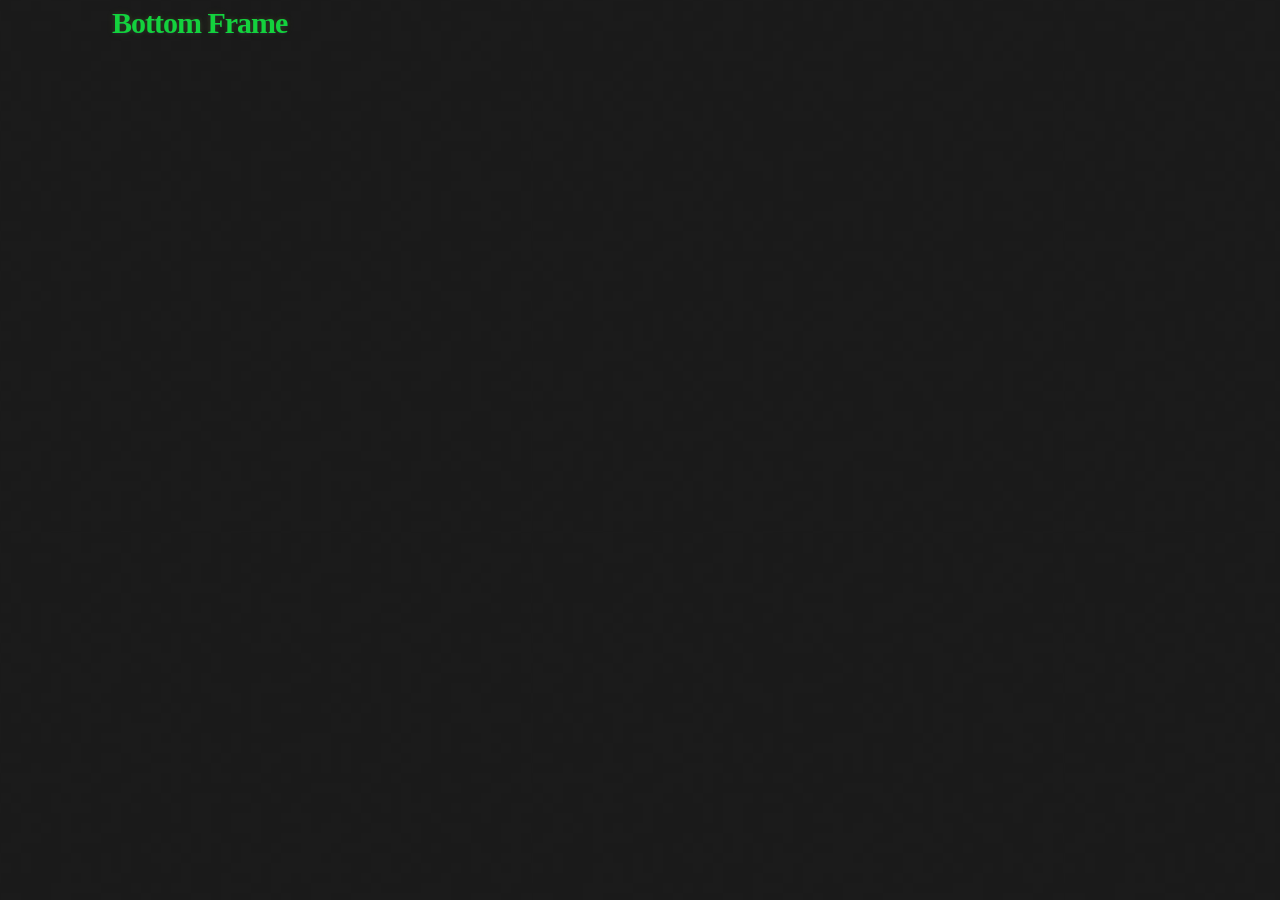
<file: frames/bottom.html>
<!DOCTYPE html>
<html lang="en">
  <head>
    <meta charset="UTF-8" />
    <meta http-equiv="X-UA-Compatible" content="IE=edge" />
    <meta name="viewport" content="width=device-width, initial-scale=1.0" />
    <link
      href="https://cdn.jsdelivr.net/npm/bootstrap@5.1.3/dist/css/bootstrap.min.css"
      rel="stylesheet"
      integrity="sha384-1BmE4kWBq78iYhFldvKuhfTAU6auU8tT94WrHftjDbrCEXSU1oBoqyl2QvZ6jIW3"
      crossorigin="anonymous"
    />
    <link rel="stylesheet" href="/assets/css/style.css" />
    <!-- Favicon config -->
    <link rel="apple-touch-icon" sizes="57x57" href="/assets/favicon/apple-icon-57x57.png">
    <link rel="apple-touch-icon" sizes="60x60" href="/assets/favicon/apple-icon-60x60.png">
    <link rel="apple-touch-icon" sizes="72x72" href="/assets/favicon/apple-icon-72x72.png">
    <link rel="apple-touch-icon" sizes="76x76" href="/assets/favicon/apple-icon-76x76.png">
    <link rel="apple-touch-icon" sizes="114x114" href="/assets/favicon/apple-icon-114x114.png">
    <link rel="apple-touch-icon" sizes="120x120" href="/assets/favicon/apple-icon-120x120.png">
    <link rel="apple-touch-icon" sizes="144x144" href="/assets/favicon/apple-icon-144x144.png">
    <link rel="apple-touch-icon" sizes="152x152" href="/assets/favicon/apple-icon-152x152.png">
    <link rel="apple-touch-icon" sizes="180x180" href="/assets/favicon/apple-icon-180x180.png">
    <link rel="icon" type="image/png" sizes="192x192"  href="/assets/favicon/android-icon-192x192.png">
    <link rel="icon" type="image/png" sizes="32x32" href="/assets/favicon/favicon-32x32.png">
    <link rel="icon" type="image/png" sizes="96x96" href="/assets/favicon/favicon-96x96.png">
    <link rel="icon" type="image/png" sizes="16x16" href="/assets/favicon/favicon-16x16.png">
    <link rel="manifest" href="/assets/favicon/manifest.json">
    <meta name="msapplication-TileColor" content="#ffffff">
    <meta name="msapplication-TileImage" content="/ms-icon-144x144.png">
    <meta name="theme-color" content="#ffffff">
    <!-- End of favicon config -->
  </head>

  <body class="line-numbers">
    <div class="container">
    <section>
        <h3>Bottom Frame</h3>
    </section>
    </div>
    <script
      src="https://cdn.jsdelivr.net/npm/bootstrap@5.1.3/dist/js/bootstrap.bundle.min.js"
      integrity="sha384-ka7Sk0Gln4gmtz2MlQnikT1wXgYsOg+OMhuP+IlRH9sENBO0LRn5q+8nbTov4+1p"
      crossorigin="anonymous"
    ></script>
  </body>
</html>
</file>
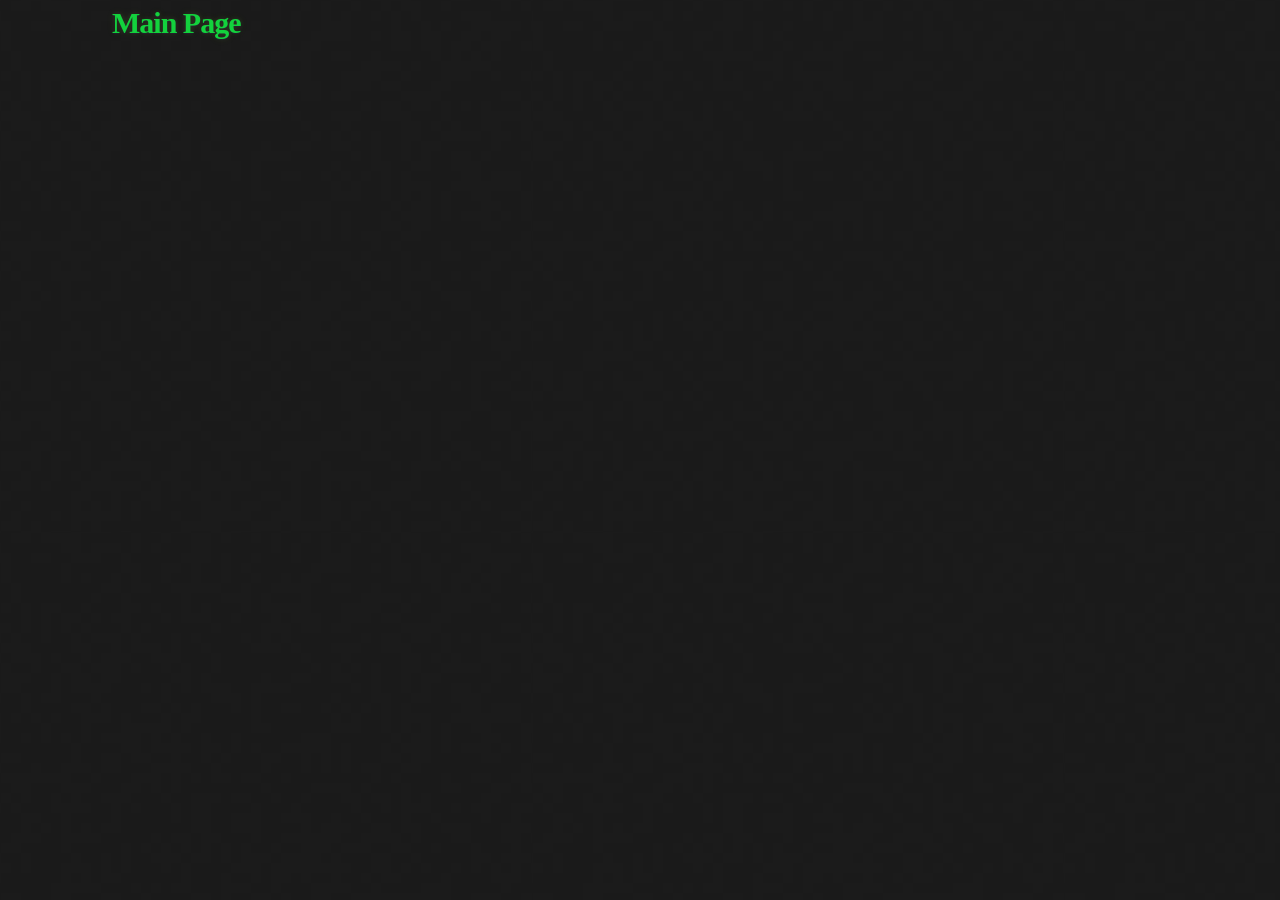
<file: frames/main.html>
<!DOCTYPE html>
<html lang="en">
  <head>
    <meta charset="UTF-8" />
    <meta http-equiv="X-UA-Compatible" content="IE=edge" />
    <meta name="viewport" content="width=device-width, initial-scale=1.0" />
    <link
      href="https://cdn.jsdelivr.net/npm/bootstrap@5.1.3/dist/css/bootstrap.min.css"
      rel="stylesheet"
      integrity="sha384-1BmE4kWBq78iYhFldvKuhfTAU6auU8tT94WrHftjDbrCEXSU1oBoqyl2QvZ6jIW3"
      crossorigin="anonymous"
    />
    <link rel="stylesheet" href="/assets/css/style.css" />
    <!-- Favicon config -->
    <link rel="apple-touch-icon" sizes="57x57" href="/assets/favicon/apple-icon-57x57.png">
    <link rel="apple-touch-icon" sizes="60x60" href="/assets/favicon/apple-icon-60x60.png">
    <link rel="apple-touch-icon" sizes="72x72" href="/assets/favicon/apple-icon-72x72.png">
    <link rel="apple-touch-icon" sizes="76x76" href="/assets/favicon/apple-icon-76x76.png">
    <link rel="apple-touch-icon" sizes="114x114" href="/assets/favicon/apple-icon-114x114.png">
    <link rel="apple-touch-icon" sizes="120x120" href="/assets/favicon/apple-icon-120x120.png">
    <link rel="apple-touch-icon" sizes="144x144" href="/assets/favicon/apple-icon-144x144.png">
    <link rel="apple-touch-icon" sizes="152x152" href="/assets/favicon/apple-icon-152x152.png">
    <link rel="apple-touch-icon" sizes="180x180" href="/assets/favicon/apple-icon-180x180.png">
    <link rel="icon" type="image/png" sizes="192x192"  href="/assets/favicon/android-icon-192x192.png">
    <link rel="icon" type="image/png" sizes="32x32" href="/assets/favicon/favicon-32x32.png">
    <link rel="icon" type="image/png" sizes="96x96" href="/assets/favicon/favicon-96x96.png">
    <link rel="icon" type="image/png" sizes="16x16" href="/assets/favicon/favicon-16x16.png">
    <link rel="manifest" href="/assets/favicon/manifest.json">
    <meta name="msapplication-TileColor" content="#ffffff">
    <meta name="msapplication-TileImage" content="/ms-icon-144x144.png">
    <meta name="theme-color" content="#ffffff">
    <!-- End of favicon config -->
  </head>

  <body class="line-numbers">
    <div class="container">
        <section>
          <h3>Main Page</h3>
        </section>
      </div>
    <script
      src="https://cdn.jsdelivr.net/npm/bootstrap@5.1.3/dist/js/bootstrap.bundle.min.js"
      integrity="sha384-ka7Sk0Gln4gmtz2MlQnikT1wXgYsOg+OMhuP+IlRH9sENBO0LRn5q+8nbTov4+1p"
      crossorigin="anonymous"
    ></script>
  </body>
</html>
</file>
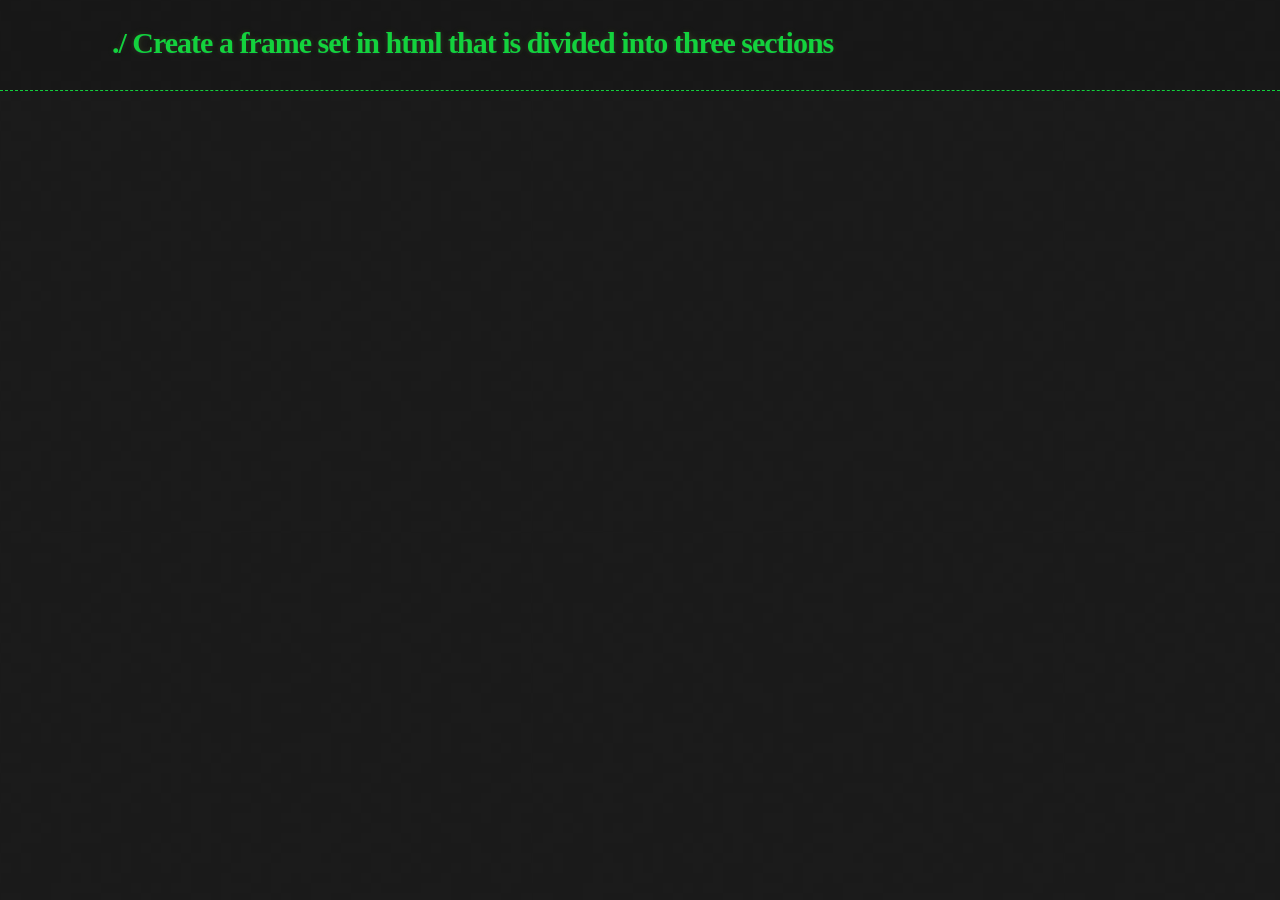
<file: frames/top.html>
<!DOCTYPE html>
<html lang="en">
  <head>
    <meta charset="UTF-8" />
    <meta http-equiv="X-UA-Compatible" content="IE=edge" />
    <meta name="viewport" content="width=device-width, initial-scale=1.0" />
    <link
      href="https://cdn.jsdelivr.net/npm/bootstrap@5.1.3/dist/css/bootstrap.min.css"
      rel="stylesheet"
      integrity="sha384-1BmE4kWBq78iYhFldvKuhfTAU6auU8tT94WrHftjDbrCEXSU1oBoqyl2QvZ6jIW3"
      crossorigin="anonymous"
    />
    <link rel="stylesheet" href="/assets/css/style.css" />
    <!-- Favicon config -->
    <link rel="apple-touch-icon" sizes="57x57" href="/assets/favicon/apple-icon-57x57.png">
    <link rel="apple-touch-icon" sizes="60x60" href="/assets/favicon/apple-icon-60x60.png">
    <link rel="apple-touch-icon" sizes="72x72" href="/assets/favicon/apple-icon-72x72.png">
    <link rel="apple-touch-icon" sizes="76x76" href="/assets/favicon/apple-icon-76x76.png">
    <link rel="apple-touch-icon" sizes="114x114" href="/assets/favicon/apple-icon-114x114.png">
    <link rel="apple-touch-icon" sizes="120x120" href="/assets/favicon/apple-icon-120x120.png">
    <link rel="apple-touch-icon" sizes="144x144" href="/assets/favicon/apple-icon-144x144.png">
    <link rel="apple-touch-icon" sizes="152x152" href="/assets/favicon/apple-icon-152x152.png">
    <link rel="apple-touch-icon" sizes="180x180" href="/assets/favicon/apple-icon-180x180.png">
    <link rel="icon" type="image/png" sizes="192x192"  href="/assets/favicon/android-icon-192x192.png">
    <link rel="icon" type="image/png" sizes="32x32" href="/assets/favicon/favicon-32x32.png">
    <link rel="icon" type="image/png" sizes="96x96" href="/assets/favicon/favicon-96x96.png">
    <link rel="icon" type="image/png" sizes="16x16" href="/assets/favicon/favicon-16x16.png">
    <link rel="manifest" href="/assets/favicon/manifest.json">
    <meta name="msapplication-TileColor" content="#ffffff">
    <meta name="msapplication-TileImage" content="/ms-icon-144x144.png">
    <meta name="theme-color" content="#ffffff">
    <!-- End of favicon config -->
  </head>

  <body class="line-numbers">
    <header>
      <div class="container">
        <h1>./ Create a frame set in html that is divided into three sections</h1>
      </div>
    </header>
    <script
      src="https://cdn.jsdelivr.net/npm/bootstrap@5.1.3/dist/js/bootstrap.bundle.min.js"
      integrity="sha384-ka7Sk0Gln4gmtz2MlQnikT1wXgYsOg+OMhuP+IlRH9sENBO0LRn5q+8nbTov4+1p"
      crossorigin="anonymous"
    ></script>
  </body>
</html>
</file>
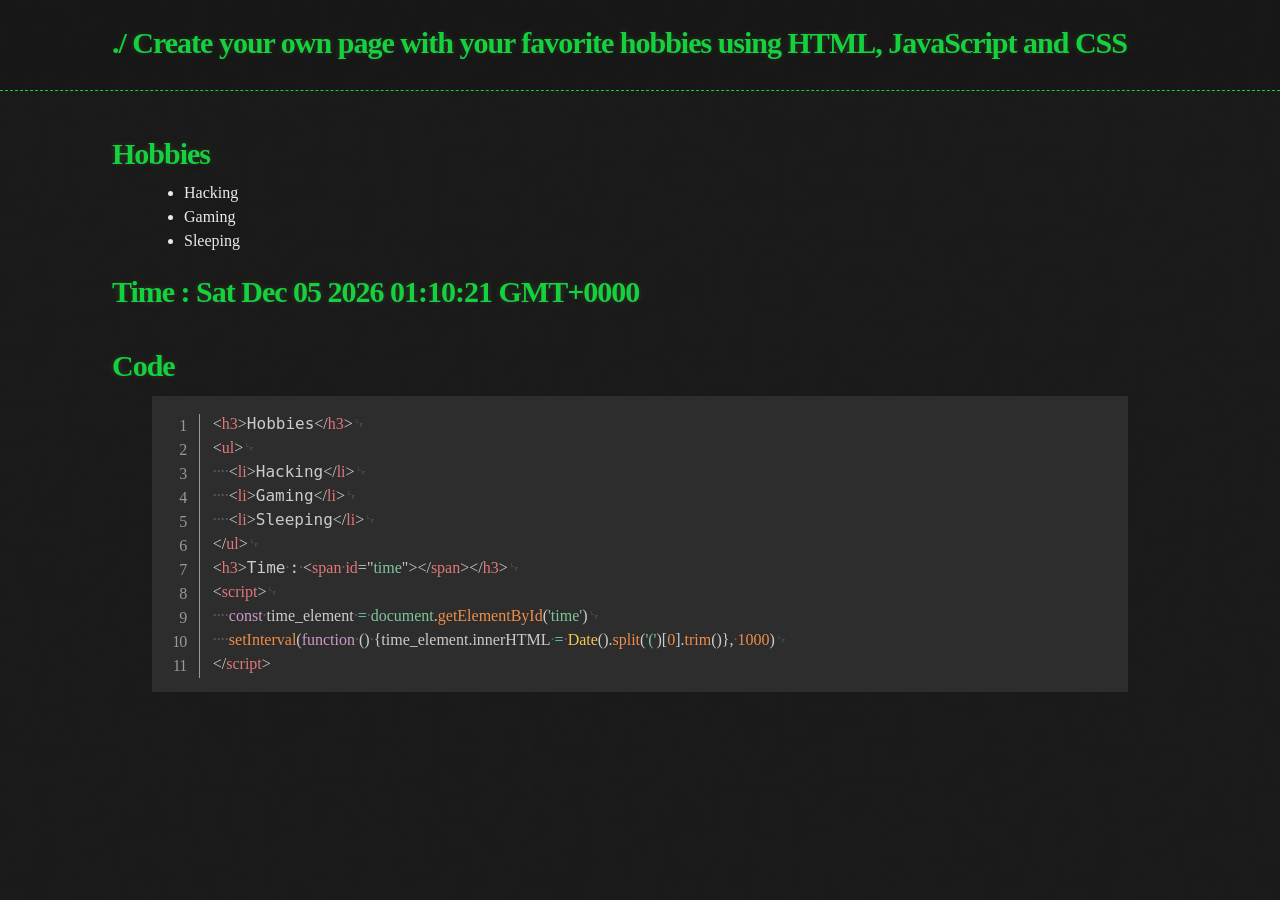
<file: projects/practical1.html>
<!DOCTYPE html>
<html lang="en">
  <head>
    <meta charset="UTF-8" />
    <meta http-equiv="X-UA-Compatible" content="IE=edge" />
    <meta name="viewport" content="width=device-width, initial-scale=1.0" />
    <title>Create a page using html,css,js</title>
    <link
      href="https://cdn.jsdelivr.net/npm/bootstrap@5.1.3/dist/css/bootstrap.min.css"
      rel="stylesheet"
      integrity="sha384-1BmE4kWBq78iYhFldvKuhfTAU6auU8tT94WrHftjDbrCEXSU1oBoqyl2QvZ6jIW3"
      crossorigin="anonymous"
    />
    <link rel="stylesheet" href="/assets/css/style.css" />
    <link rel="stylesheet" href="/assets/css/prism.css" />
    <!-- Favicon config -->
    <link rel="apple-touch-icon" sizes="57x57" href="/assets/favicon/apple-icon-57x57.png">
    <link rel="apple-touch-icon" sizes="60x60" href="/assets/favicon/apple-icon-60x60.png">
    <link rel="apple-touch-icon" sizes="72x72" href="/assets/favicon/apple-icon-72x72.png">
    <link rel="apple-touch-icon" sizes="76x76" href="/assets/favicon/apple-icon-76x76.png">
    <link rel="apple-touch-icon" sizes="114x114" href="/assets/favicon/apple-icon-114x114.png">
    <link rel="apple-touch-icon" sizes="120x120" href="/assets/favicon/apple-icon-120x120.png">
    <link rel="apple-touch-icon" sizes="144x144" href="/assets/favicon/apple-icon-144x144.png">
    <link rel="apple-touch-icon" sizes="152x152" href="/assets/favicon/apple-icon-152x152.png">
    <link rel="apple-touch-icon" sizes="180x180" href="/assets/favicon/apple-icon-180x180.png">
    <link rel="icon" type="image/png" sizes="192x192"  href="/assets/favicon/android-icon-192x192.png">
    <link rel="icon" type="image/png" sizes="32x32" href="/assets/favicon/favicon-32x32.png">
    <link rel="icon" type="image/png" sizes="96x96" href="/assets/favicon/favicon-96x96.png">
    <link rel="icon" type="image/png" sizes="16x16" href="/assets/favicon/favicon-16x16.png">
    <link rel="manifest" href="/assets/favicon/manifest.json">
    <meta name="msapplication-TileColor" content="#ffffff">
    <meta name="msapplication-TileImage" content="/ms-icon-144x144.png">
    <meta name="theme-color" content="#ffffff">
    <!-- End of favicon config -->
  </head>

  <body class="line-numbers">
    <header>
      <div class="container">
        <h1>./ Create your own page with your favorite hobbies using HTML, JavaScript and CSS</h1>
      </div>
    </header>
    <div class="container">
      <section>
        <h3>Hobbies</h3>
        <ul>
            <li>Hacking</li>
            <li>Gaming</li>
            <li>Sleeping</li>
        </ul>
        <h3>Time : <span id="time"></span></h3>
      </section>
      <br />
      <section>
        <h1>Code</h1>
        <pre><code class="language-html">&lt;h3&gt;Hobbies&lt;/h3&gt;
&lt;ul&gt;
    &lt;li&gt;Hacking&lt;/li&gt;
    &lt;li&gt;Gaming&lt;/li&gt;
    &lt;li&gt;Sleeping&lt;/li&gt;
&lt;/ul&gt;
&lt;h3&gt;Time : &lt;span id=&quot;time&quot;&gt;&lt;/span&gt;&lt;/h3&gt;
&lt;script&gt;
    const time_element = document.getElementById(&#39;time&#39;)
    setInterval(function () {time_element.innerHTML = Date().split(&#39;(&#39;)[0].trim()}, 1000)
&lt;/script&gt;</code>
        </pre>
      </section>
    </div>
    <script>
        const time_element = document.getElementById('time')
        setInterval(function () {time_element.innerHTML = Date().split('(')[0].trim()}, 1000)
    </script>
    <script
      src="https://cdn.jsdelivr.net/npm/bootstrap@5.1.3/dist/js/bootstrap.bundle.min.js"
      integrity="sha384-ka7Sk0Gln4gmtz2MlQnikT1wXgYsOg+OMhuP+IlRH9sENBO0LRn5q+8nbTov4+1p"
      crossorigin="anonymous"
    ></script>
    <script src="/assets/js/prism.js"></script>
  </body>
</html>
</file>
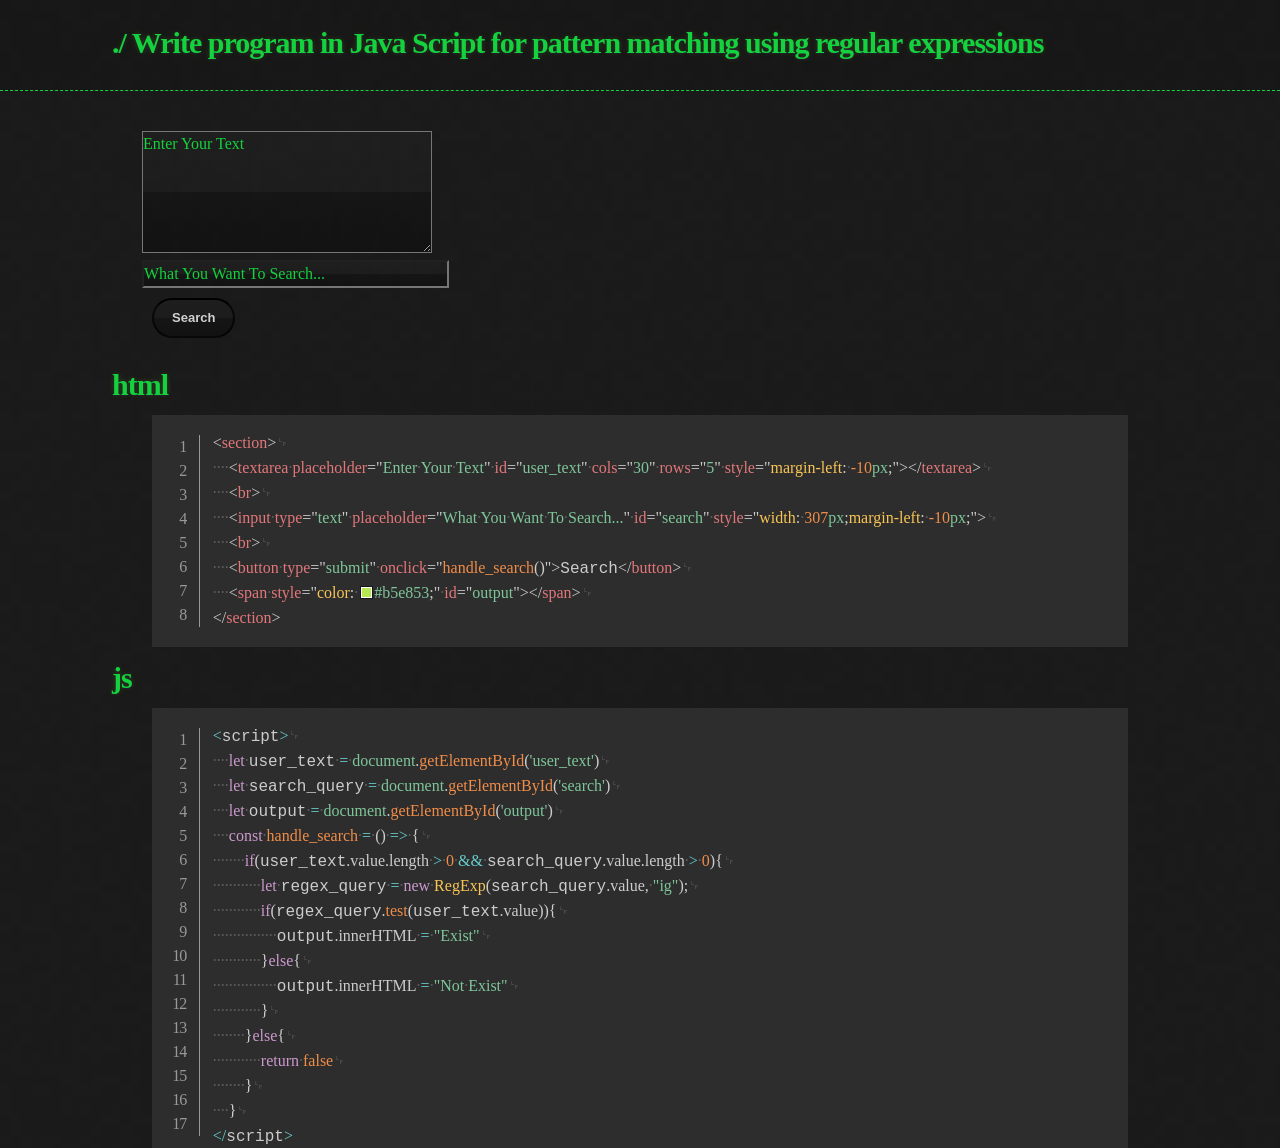
<file: projects/practical10.html>
<!DOCTYPE html>
<html lang="en">

<head>
    <meta charset="UTF-8" />
    <meta http-equiv="X-UA-Compatible" content="IE=edge" />
    <meta name="viewport" content="width=device-width, initial-scale=1.0" />
    <title>Write program in Java Script for pattern matching using regular expressions</title>
    <link href="https://cdn.jsdelivr.net/npm/bootstrap@5.1.3/dist/css/bootstrap.min.css" rel="stylesheet"
        integrity="sha384-1BmE4kWBq78iYhFldvKuhfTAU6auU8tT94WrHftjDbrCEXSU1oBoqyl2QvZ6jIW3" crossorigin="anonymous" />
    <link rel="stylesheet" href="/assets/css/style.css" />
    <link rel="stylesheet" href="/assets/css/prism.css" />
    <!-- Favicon config -->
    <link rel="apple-touch-icon" sizes="57x57" href="/assets/favicon/apple-icon-57x57.png">
    <link rel="apple-touch-icon" sizes="60x60" href="/assets/favicon/apple-icon-60x60.png">
    <link rel="apple-touch-icon" sizes="72x72" href="/assets/favicon/apple-icon-72x72.png">
    <link rel="apple-touch-icon" sizes="76x76" href="/assets/favicon/apple-icon-76x76.png">
    <link rel="apple-touch-icon" sizes="114x114" href="/assets/favicon/apple-icon-114x114.png">
    <link rel="apple-touch-icon" sizes="120x120" href="/assets/favicon/apple-icon-120x120.png">
    <link rel="apple-touch-icon" sizes="144x144" href="/assets/favicon/apple-icon-144x144.png">
    <link rel="apple-touch-icon" sizes="152x152" href="/assets/favicon/apple-icon-152x152.png">
    <link rel="apple-touch-icon" sizes="180x180" href="/assets/favicon/apple-icon-180x180.png">
    <link rel="icon" type="image/png" sizes="192x192" href="/assets/favicon/android-icon-192x192.png">
    <link rel="icon" type="image/png" sizes="32x32" href="/assets/favicon/favicon-32x32.png">
    <link rel="icon" type="image/png" sizes="96x96" href="/assets/favicon/favicon-96x96.png">
    <link rel="icon" type="image/png" sizes="16x16" href="/assets/favicon/favicon-16x16.png">
    <link rel="manifest" href="/assets/favicon/manifest.json">
    <meta name="msapplication-TileColor" content="#ffffff">
    <meta name="msapplication-TileImage" content="/ms-icon-144x144.png">
    <meta name="theme-color" content="#ffffff">
    <!-- End of favicon config -->
</head>

<body class="line-numbers">
    <header>
        <div class="container">
            <h1>./ Write program in Java Script for pattern matching using regular expressions</h1>
        </div>
    </header>
    <div class="container">
        <section>
            <textarea placeholder="Enter Your Text" id="user_text" cols="30" rows="5" style="margin-left: -10px;"></textarea>
            <br>
            <input type="text" placeholder="What You Want To Search..." id="search" style="width: 307px;margin-left: -10px;">
            <br>
            <button type="submit" onclick="handle_search()">Search</button>
            <span style="color: #b5e853;" id="output"></span>
        </section>
        <br>
        <section>
            <h1>html</h1>
            <pre><code class="language-html">&lt;section&gt;
    &lt;textarea placeholder=&quot;Enter Your Text&quot; id=&quot;user_text&quot; cols=&quot;30&quot; rows=&quot;5&quot; style=&quot;margin-left: -10px;&quot;&gt;&lt;/textarea&gt;
    &lt;br&gt;
    &lt;input type=&quot;text&quot; placeholder=&quot;What You Want To Search...&quot; id=&quot;search&quot; style=&quot;width: 307px;margin-left: -10px;&quot;&gt;
    &lt;br&gt;
    &lt;button type=&quot;submit&quot; onclick=&quot;handle_search()&quot;&gt;Search&lt;/button&gt;
    &lt;span style=&quot;color: #b5e853;&quot; id=&quot;output&quot;&gt;&lt;/span&gt;
&lt;/section&gt;</code>
        </pre>
            <h1>js</h1>
            <pre><code class="language-js">&lt;script&gt;
    let user_text = document.getElementById(&#39;user_text&#39;)
    let search_query = document.getElementById(&#39;search&#39;)
    let output = document.getElementById(&#39;output&#39;)
    const handle_search = () =&gt; {
        if(user_text.value.length &gt; 0 &amp;&amp; search_query.value.length &gt; 0){
            let regex_query = new RegExp(search_query.value, &quot;ig&quot;);
            if(regex_query.test(user_text.value)){
                output.innerHTML = &quot;Exist&quot;
            }else{
                output.innerHTML = &quot;Not Exist&quot;
            }
        }else{
            return false
        }
    }
&lt;/script&gt;</code>
        </pre>
        </section>
    </div>
    <script src="https://cdn.jsdelivr.net/npm/bootstrap@5.1.3/dist/js/bootstrap.bundle.min.js"
        integrity="sha384-ka7Sk0Gln4gmtz2MlQnikT1wXgYsOg+OMhuP+IlRH9sENBO0LRn5q+8nbTov4+1p"
        crossorigin="anonymous"></script>
    <script src="/assets/js/prism.js"></script>
    <script>
        let user_text = document.getElementById('user_text')
        let search_query = document.getElementById('search')
        let output = document.getElementById('output')
        const handle_search = () => {
            if(user_text.value.length > 0 && search_query.value.length > 0){
                let regex_query = new RegExp(search_query.value, "ig");
                if(regex_query.test(user_text.value)){
                    output.innerHTML = "Exist"
                }else{
                    output.innerHTML = "Not Exist"
                }
            }else{
                return false
            }
        }
    </script>
</body>

</html>
</file>
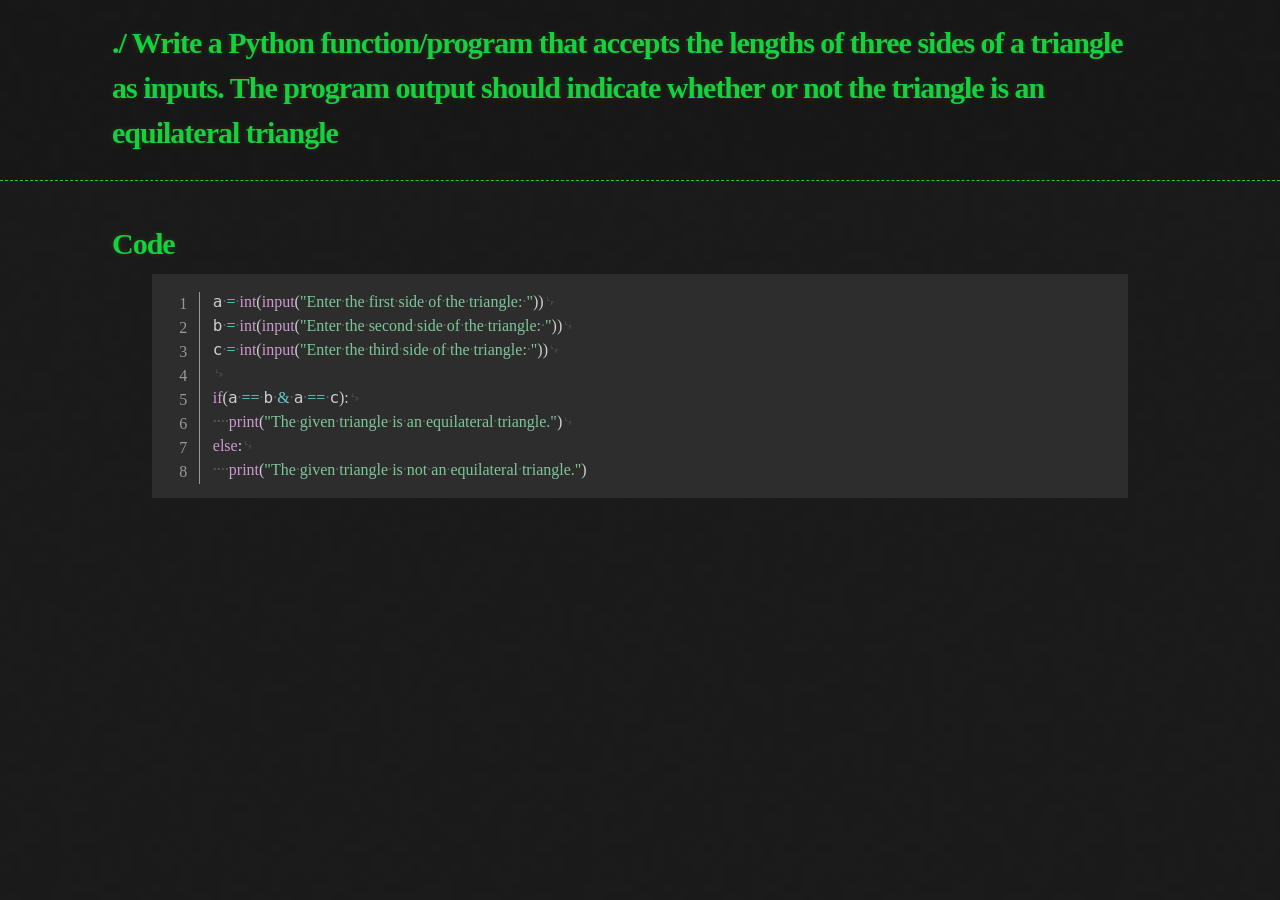
<file: projects/practical11.html>
<!DOCTYPE html>
<html lang="en">
  <head>
    <meta charset="UTF-8" />
    <meta http-equiv="X-UA-Compatible" content="IE=edge" />
    <meta name="viewport" content="width=device-width, initial-scale=1.0" />
    <title>Write a Python function/program that accepts the lengths of three sides of a triangle as inputs. The program output should indicate whether or not the triangle is an equilateral triangle</title>
    <link
      href="https://cdn.jsdelivr.net/npm/bootstrap@5.1.3/dist/css/bootstrap.min.css"
      rel="stylesheet"
      integrity="sha384-1BmE4kWBq78iYhFldvKuhfTAU6auU8tT94WrHftjDbrCEXSU1oBoqyl2QvZ6jIW3"
      crossorigin="anonymous"
    />
    <link rel="stylesheet" href="/assets/css/style.css" />
    <link rel="stylesheet" href="/assets/css/prism.css" />
    <!-- Favicon config -->
    <link rel="apple-touch-icon" sizes="57x57" href="/assets/favicon/apple-icon-57x57.png">
    <link rel="apple-touch-icon" sizes="60x60" href="/assets/favicon/apple-icon-60x60.png">
    <link rel="apple-touch-icon" sizes="72x72" href="/assets/favicon/apple-icon-72x72.png">
    <link rel="apple-touch-icon" sizes="76x76" href="/assets/favicon/apple-icon-76x76.png">
    <link rel="apple-touch-icon" sizes="114x114" href="/assets/favicon/apple-icon-114x114.png">
    <link rel="apple-touch-icon" sizes="120x120" href="/assets/favicon/apple-icon-120x120.png">
    <link rel="apple-touch-icon" sizes="144x144" href="/assets/favicon/apple-icon-144x144.png">
    <link rel="apple-touch-icon" sizes="152x152" href="/assets/favicon/apple-icon-152x152.png">
    <link rel="apple-touch-icon" sizes="180x180" href="/assets/favicon/apple-icon-180x180.png">
    <link rel="icon" type="image/png" sizes="192x192"  href="/assets/favicon/android-icon-192x192.png">
    <link rel="icon" type="image/png" sizes="32x32" href="/assets/favicon/favicon-32x32.png">
    <link rel="icon" type="image/png" sizes="96x96" href="/assets/favicon/favicon-96x96.png">
    <link rel="icon" type="image/png" sizes="16x16" href="/assets/favicon/favicon-16x16.png">
    <link rel="manifest" href="/assets/favicon/manifest.json">
    <meta name="msapplication-TileColor" content="#ffffff">
    <meta name="msapplication-TileImage" content="/ms-icon-144x144.png">
    <meta name="theme-color" content="#ffffff">
    <!-- End of favicon config -->
  </head>

  <body class="line-numbers">
    <header>
      <div class="container">
        <h1>./ Write a Python function/program that accepts the lengths of three sides of a triangle as inputs. The program output should indicate whether or not the triangle is an equilateral triangle</h1>
      </div>
    </header>
    <div class="container">
      <section>
        <h1>Code</h1>
        <pre><code class="language-python">a = int(input(&quot;Enter the first side of the triangle: &quot;))
b = int(input(&quot;Enter the second side of the triangle: &quot;))
c = int(input(&quot;Enter the third side of the triangle: &quot;))

if(a == b &amp; a == c):
    print(&quot;The given triangle is an equilateral triangle.&quot;)
else:
    print(&quot;The given triangle is not an equilateral triangle.&quot;)</code>
        </pre>
      </section>
    </div>
    <script
      src="https://cdn.jsdelivr.net/npm/bootstrap@5.1.3/dist/js/bootstrap.bundle.min.js"
      integrity="sha384-ka7Sk0Gln4gmtz2MlQnikT1wXgYsOg+OMhuP+IlRH9sENBO0LRn5q+8nbTov4+1p"
      crossorigin="anonymous"
    ></script>
    <script src="/assets/js/prism.js"></script>
  </body>
</html>
</file>
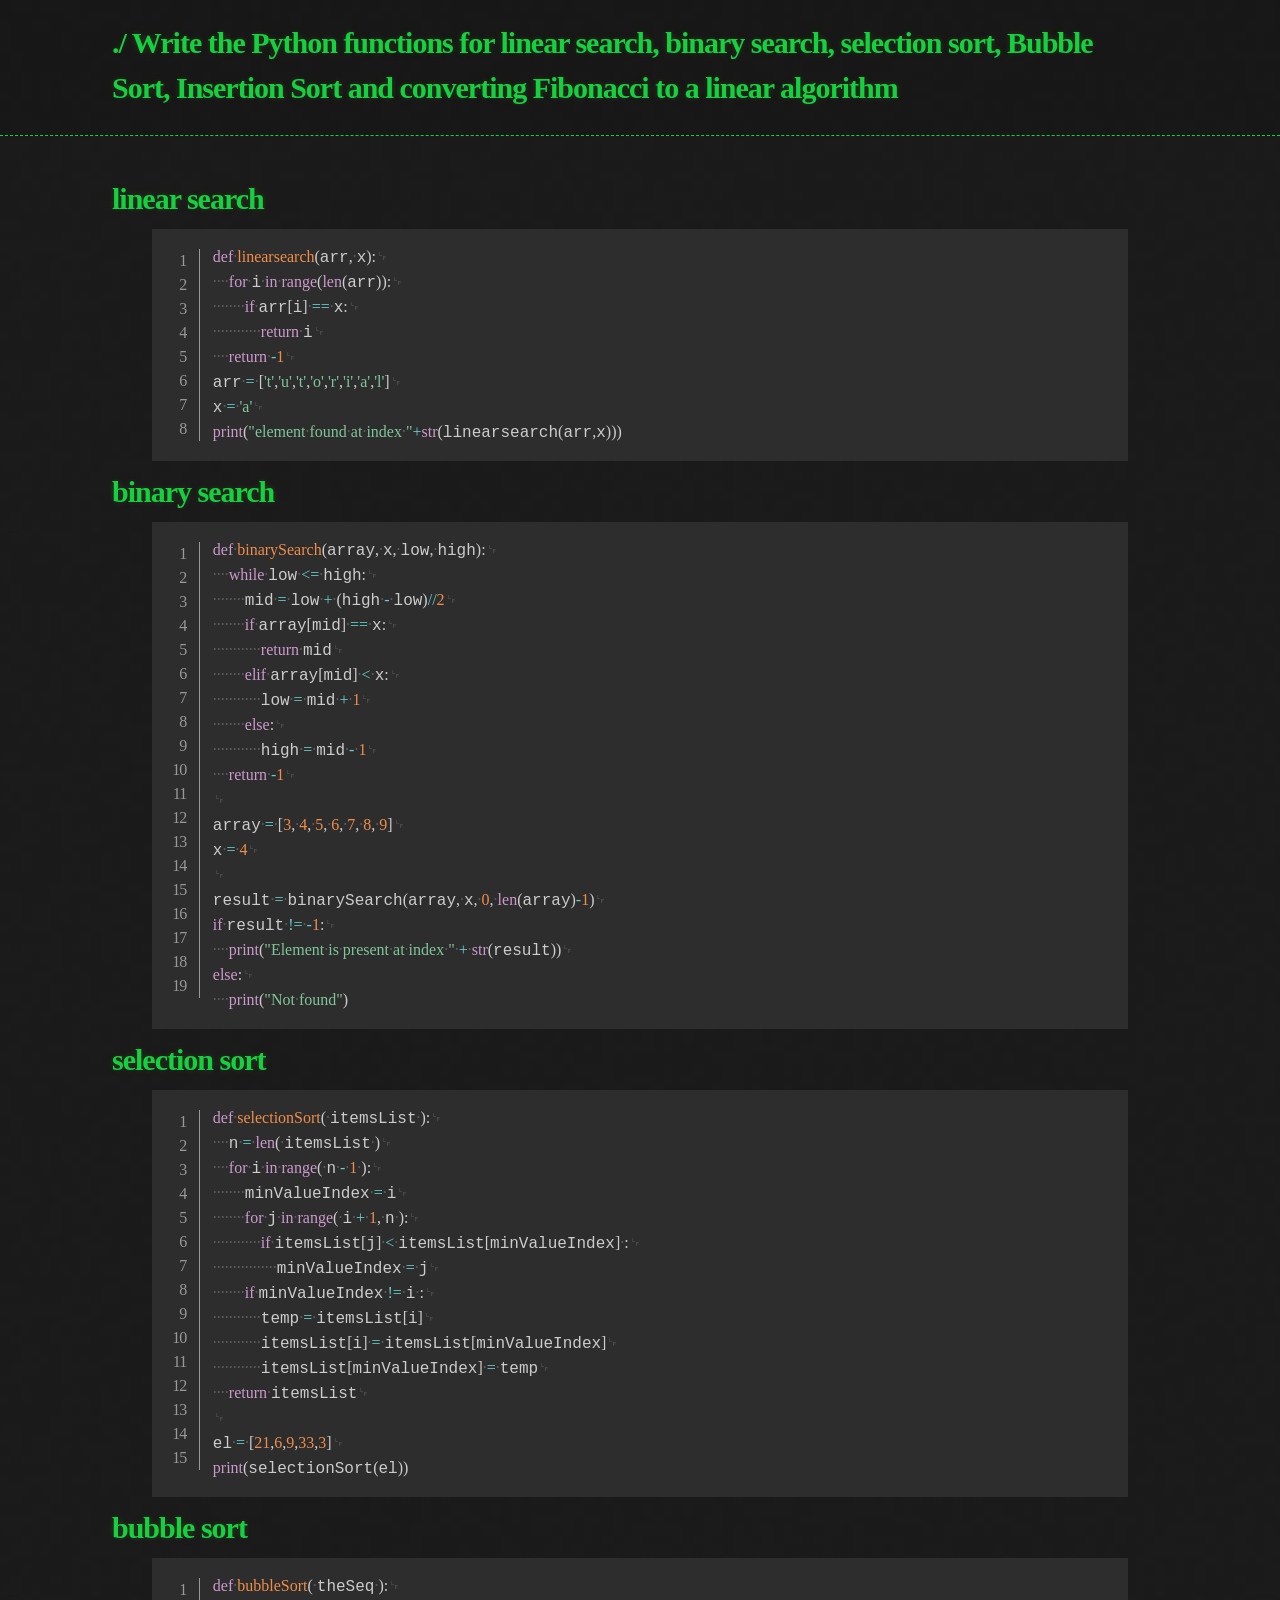
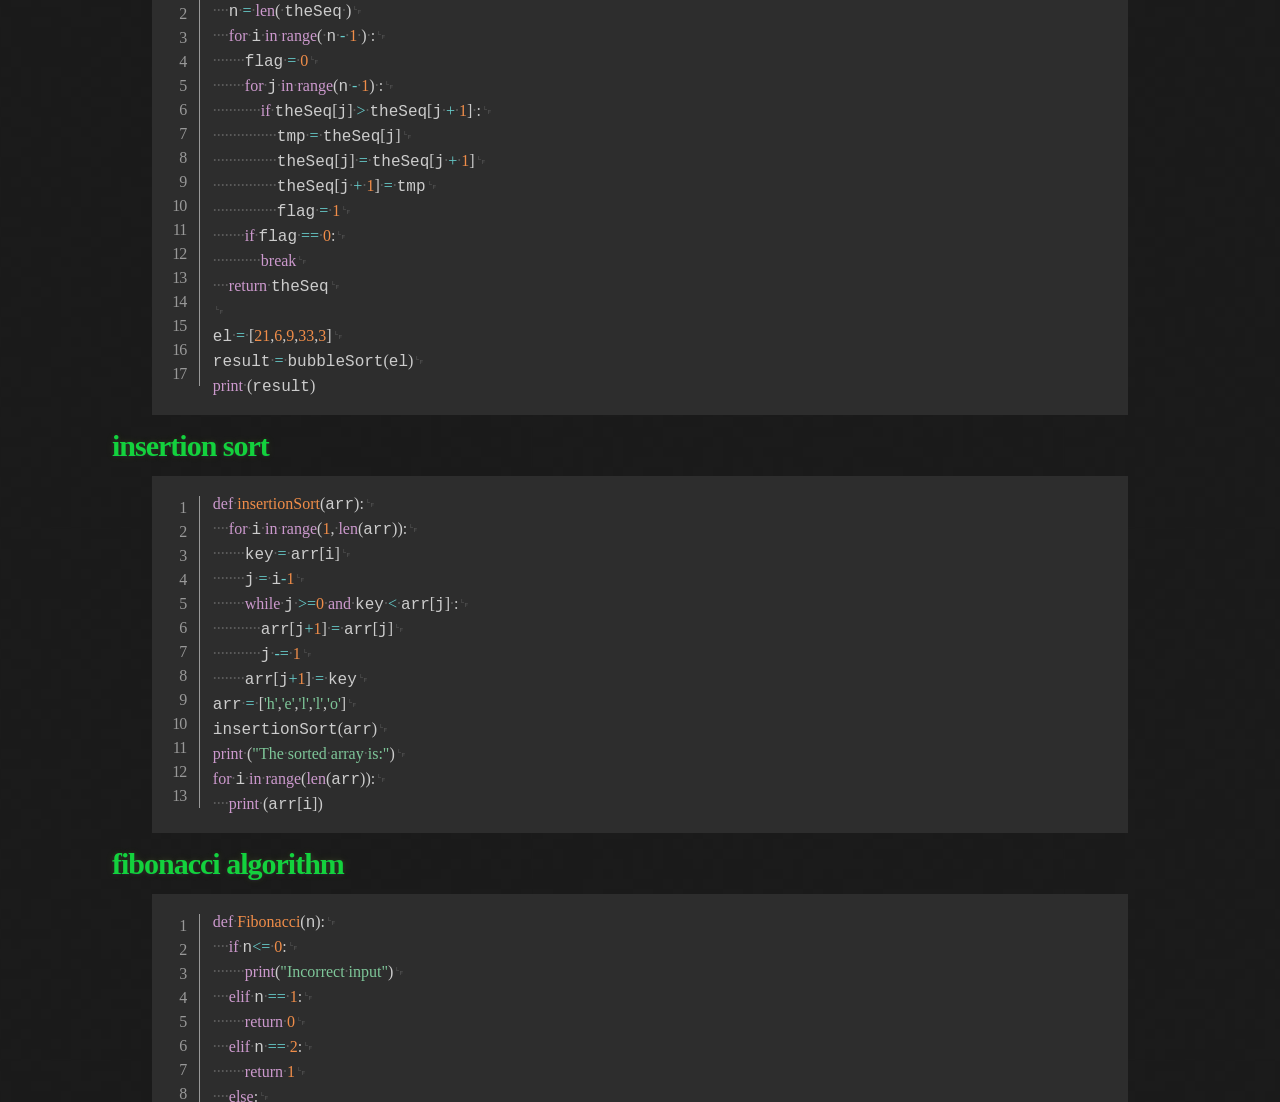
<file: projects/practical12.html>
<!DOCTYPE html>
<html lang="en">
  <head>
    <meta charset="UTF-8" />
    <meta http-equiv="X-UA-Compatible" content="IE=edge" />
    <meta name="viewport" content="width=device-width, initial-scale=1.0" />
    <title>Write the Python functions for linear search, binary search, selection sort, Bubble Sort, Insertion Sort and converting Fibonacci to a linear algorithm</title>
    <link
      href="https://cdn.jsdelivr.net/npm/bootstrap@5.1.3/dist/css/bootstrap.min.css"
      rel="stylesheet"
      integrity="sha384-1BmE4kWBq78iYhFldvKuhfTAU6auU8tT94WrHftjDbrCEXSU1oBoqyl2QvZ6jIW3"
      crossorigin="anonymous"
    />
    <link rel="stylesheet" href="/assets/css/style.css" />
    <link rel="stylesheet" href="/assets/css/prism.css" />
    <!-- Favicon config -->
    <link rel="apple-touch-icon" sizes="57x57" href="/assets/favicon/apple-icon-57x57.png">
    <link rel="apple-touch-icon" sizes="60x60" href="/assets/favicon/apple-icon-60x60.png">
    <link rel="apple-touch-icon" sizes="72x72" href="/assets/favicon/apple-icon-72x72.png">
    <link rel="apple-touch-icon" sizes="76x76" href="/assets/favicon/apple-icon-76x76.png">
    <link rel="apple-touch-icon" sizes="114x114" href="/assets/favicon/apple-icon-114x114.png">
    <link rel="apple-touch-icon" sizes="120x120" href="/assets/favicon/apple-icon-120x120.png">
    <link rel="apple-touch-icon" sizes="144x144" href="/assets/favicon/apple-icon-144x144.png">
    <link rel="apple-touch-icon" sizes="152x152" href="/assets/favicon/apple-icon-152x152.png">
    <link rel="apple-touch-icon" sizes="180x180" href="/assets/favicon/apple-icon-180x180.png">
    <link rel="icon" type="image/png" sizes="192x192"  href="/assets/favicon/android-icon-192x192.png">
    <link rel="icon" type="image/png" sizes="32x32" href="/assets/favicon/favicon-32x32.png">
    <link rel="icon" type="image/png" sizes="96x96" href="/assets/favicon/favicon-96x96.png">
    <link rel="icon" type="image/png" sizes="16x16" href="/assets/favicon/favicon-16x16.png">
    <link rel="manifest" href="/assets/favicon/manifest.json">
    <meta name="msapplication-TileColor" content="#ffffff">
    <meta name="msapplication-TileImage" content="/ms-icon-144x144.png">
    <meta name="theme-color" content="#ffffff">
    <!-- End of favicon config -->
  </head>

  <body class="line-numbers">
    <header>
      <div class="container">
        <h1>./ Write the Python functions for linear search, binary search, selection sort, Bubble Sort, Insertion Sort and converting Fibonacci to a linear algorithm</h1>
      </div>
    </header>
    <div class="container">
      <section>
        <h1>linear search</h1>
        <pre><code class="language-python">def linearsearch(arr, x):
    for i in range(len(arr)):
        if arr[i] == x:
            return i
    return -1
arr = [&#39;t&#39;,&#39;u&#39;,&#39;t&#39;,&#39;o&#39;,&#39;r&#39;,&#39;i&#39;,&#39;a&#39;,&#39;l&#39;]
x = &#39;a&#39;
print(&quot;element found at index &quot;+str(linearsearch(arr,x)))</code>
        </pre>
        <h1>binary search</h1>
        <pre><code class="language-python">def binarySearch(array, x, low, high):
    while low &lt;= high:
        mid = low + (high - low)//2
        if array[mid] == x:
            return mid
        elif array[mid] &lt; x:
            low = mid + 1
        else:
            high = mid - 1
    return -1

array = [3, 4, 5, 6, 7, 8, 9]
x = 4

result = binarySearch(array, x, 0, len(array)-1)
if result != -1:
    print(&quot;Element is present at index &quot; + str(result))
else:
    print(&quot;Not found&quot;)</code>
        </pre>
        <h1>selection sort</h1>
        <pre><code class="language-python">def selectionSort( itemsList ):
    n = len( itemsList )
    for i in range( n - 1 ): 
        minValueIndex = i
        for j in range( i + 1, n ):
            if itemsList[j] &lt; itemsList[minValueIndex] :
                minValueIndex = j
        if minValueIndex != i :
            temp = itemsList[i]
            itemsList[i] = itemsList[minValueIndex]
            itemsList[minValueIndex] = temp
    return itemsList

el = [21,6,9,33,3]
print(selectionSort(el))</code>
        </pre>
        <h1>bubble sort</h1>
        <pre><code class="language-python">def bubbleSort( theSeq ):
    n = len( theSeq )
    for i in range( n - 1 ) :
        flag = 0
        for j in range(n - 1) :
            if theSeq[j] > theSeq[j + 1] : 
                tmp = theSeq[j]
                theSeq[j] = theSeq[j + 1]
                theSeq[j + 1] = tmp
                flag = 1
        if flag == 0:
            break
    return theSeq

el = [21,6,9,33,3] 
result = bubbleSort(el)
print (result)</code>
        </pre>
        <h1>insertion sort</h1>
        <pre><code class="language-python">def insertionSort(arr):
    for i in range(1, len(arr)):
        key = arr[i]
        j = i-1
        while j &gt;=0 and key &lt; arr[j] :
            arr[j+1] = arr[j]
            j -= 1
        arr[j+1] = key
arr = [&#39;h&#39;,&#39;e&#39;,&#39;l&#39;,&#39;l&#39;,&#39;o&#39;]
insertionSort(arr)
print (&quot;The sorted array is:&quot;)
for i in range(len(arr)):
    print (arr[i])</code>
        </pre>
        <h1>fibonacci algorithm</h1>
        <pre><code class="language-python">def Fibonacci(n):
    if n&lt;= 0:
        print(&quot;Incorrect input&quot;)
    elif n == 1:
        return 0
    elif n == 2:
        return 1
    else:
        return Fibonacci(n-1)+Fibonacci(n-2)
print(Fibonacci(10))</code>
        </pre>
      </section>
    </div>
    <script
      src="https://cdn.jsdelivr.net/npm/bootstrap@5.1.3/dist/js/bootstrap.bundle.min.js"
      integrity="sha384-ka7Sk0Gln4gmtz2MlQnikT1wXgYsOg+OMhuP+IlRH9sENBO0LRn5q+8nbTov4+1p"
      crossorigin="anonymous"
    ></script>
    <script src="/assets/js/prism.js"></script>
  </body>
</html>
</file>
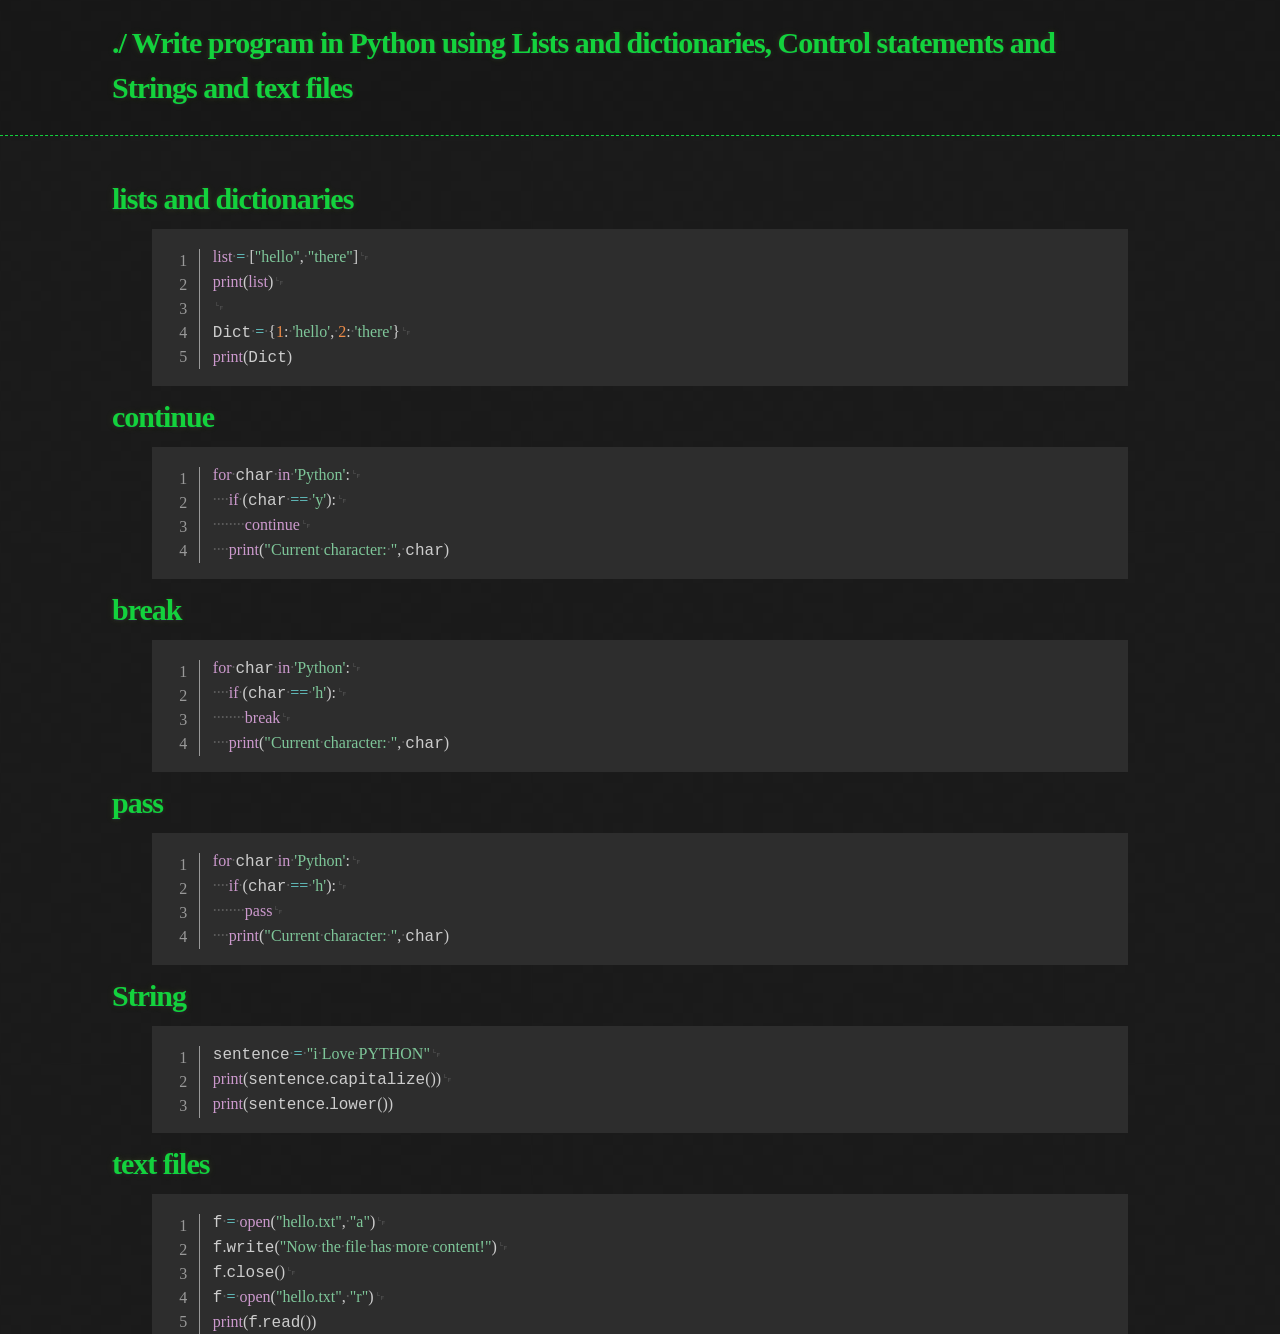
<file: projects/practical13.html>
<!DOCTYPE html>
<html lang="en">
  <head>
    <meta charset="UTF-8" />
    <meta http-equiv="X-UA-Compatible" content="IE=edge" />
    <meta name="viewport" content="width=device-width, initial-scale=1.0" />
    <title>Write program in Python using Lists and dictionaries, Control statements and Strings and text files</title>
    <link
      href="https://cdn.jsdelivr.net/npm/bootstrap@5.1.3/dist/css/bootstrap.min.css"
      rel="stylesheet"
      integrity="sha384-1BmE4kWBq78iYhFldvKuhfTAU6auU8tT94WrHftjDbrCEXSU1oBoqyl2QvZ6jIW3"
      crossorigin="anonymous"
    />
    <link rel="stylesheet" href="/assets/css/style.css" />
    <link rel="stylesheet" href="/assets/css/prism.css" />
    <!-- Favicon config -->
    <link rel="apple-touch-icon" sizes="57x57" href="/assets/favicon/apple-icon-57x57.png">
    <link rel="apple-touch-icon" sizes="60x60" href="/assets/favicon/apple-icon-60x60.png">
    <link rel="apple-touch-icon" sizes="72x72" href="/assets/favicon/apple-icon-72x72.png">
    <link rel="apple-touch-icon" sizes="76x76" href="/assets/favicon/apple-icon-76x76.png">
    <link rel="apple-touch-icon" sizes="114x114" href="/assets/favicon/apple-icon-114x114.png">
    <link rel="apple-touch-icon" sizes="120x120" href="/assets/favicon/apple-icon-120x120.png">
    <link rel="apple-touch-icon" sizes="144x144" href="/assets/favicon/apple-icon-144x144.png">
    <link rel="apple-touch-icon" sizes="152x152" href="/assets/favicon/apple-icon-152x152.png">
    <link rel="apple-touch-icon" sizes="180x180" href="/assets/favicon/apple-icon-180x180.png">
    <link rel="icon" type="image/png" sizes="192x192"  href="/assets/favicon/android-icon-192x192.png">
    <link rel="icon" type="image/png" sizes="32x32" href="/assets/favicon/favicon-32x32.png">
    <link rel="icon" type="image/png" sizes="96x96" href="/assets/favicon/favicon-96x96.png">
    <link rel="icon" type="image/png" sizes="16x16" href="/assets/favicon/favicon-16x16.png">
    <link rel="manifest" href="/assets/favicon/manifest.json">
    <meta name="msapplication-TileColor" content="#ffffff">
    <meta name="msapplication-TileImage" content="/ms-icon-144x144.png">
    <meta name="theme-color" content="#ffffff">
    <!-- End of favicon config -->
  </head>

  <body class="line-numbers">
    <header>
      <div class="container">
        <h1>./ Write program in Python using Lists and dictionaries, Control statements and Strings and text files</h1>
      </div>
    </header>
    <div class="container">
      <section>
        <h1>lists and dictionaries</h1>
        <pre><code class="language-python">list = [&quot;hello&quot;, &quot;there&quot;]
print(list)

Dict = {1: &#39;hello&#39;, 2: &#39;there&#39;}
print(Dict)</code>
        </pre>
        <h1>continue</h1>
        <pre><code class="language-python">for char in 'Python':
    if (char == 'y'):
        continue
    print("Current character: ", char)</code>
        </pre>
        <h1>break</h1>
        <pre><code class="language-python">for char in &#39;Python&#39;:
    if (char == &#39;h&#39;):
        break
    print(&quot;Current character: &quot;, char)</code>
        </pre>
        <h1>pass</h1>
        <pre><code class="language-python">for char in &#39;Python&#39;:
    if (char == &#39;h&#39;):
        pass
    print(&quot;Current character: &quot;, char)</code>
        </pre>
        <h1>String</h1>
        <pre><code class="language-python">sentence = &quot;i Love PYTHON&quot;
print(sentence.capitalize())
print(sentence.lower())</code>
        </pre>
        <h1>text files</h1>
        <pre><code class="language-python">f = open(&quot;hello.txt&quot;, &quot;a&quot;)
f.write(&quot;Now the file has more content!&quot;)
f.close()
f = open(&quot;hello.txt&quot;, &quot;r&quot;)
print(f.read())</code>
        </pre>
      </section>
    </div>
    <script
      src="https://cdn.jsdelivr.net/npm/bootstrap@5.1.3/dist/js/bootstrap.bundle.min.js"
      integrity="sha384-ka7Sk0Gln4gmtz2MlQnikT1wXgYsOg+OMhuP+IlRH9sENBO0LRn5q+8nbTov4+1p"
      crossorigin="anonymous"
    ></script>
    <script src="/assets/js/prism.js"></script>
  </body>
</html>
</file>
<file: assets/css/style.css>
*{
    padding: 0;
    margin: 0;
    box-sizing: border-box;
    font-family: 'Edu VIC WA NT Beginner', cursive;

}

body{
    margin: 0;
    padding: 0;
    background: #1b1b1b url(../img/background_img.png) 0 0;
    color: #eaeaea;
    font-size: 16px;
    line-height: 1.5;
}

.container {
    width: 80%;
    max-width: 1000px;
    margin: 0 auto;
}

section {
    width: 100%;
    -webkit-font-smoothing: antialiased;
}

header{
    background: rgba(0,0,0,0.1);
    width: 100%;
    border-bottom: 1px dashed #13d23d;
    padding: 20px 0;
    margin: 0 0 40px 0;
}

h1,h2,h3,h4,h5,h6{
    font-size: 30px;
    line-height: 1.5;
    margin: 0 0 5px -40px;
    font-weight: bold;
    color: #13d23d;
    text-shadow: 0 1px 1px rgba(65, 10, 205, 0.1), 0 0 5px rgb(181 232 83 / 10%), 0 0 10px rgb(181 232 83 / 10%);
    letter-spacing: -1px;
    -webkit-font-smoothing: antialiased;
}

a {
    display: inline-block;
    text-align: center;
    margin-bottom: 5px;
    background: -webkit-linear-gradient(top, rgba(40, 40, 40, 0.3), rgba(35,35,35,0.3) 50%, rgba(10,10,10,0.3) 50%, rgba(0,0,0,0.3));
    padding: 8px 18px;
    border-radius: 50px;
    border: 2px solid rgba(214, 15, 15, 0.7);
    border-bottom: 2px solid rgba(231, 12, 12, 0.7);
    border-top: 2px solid rgb(234, 10, 10);
    color: rgba(255,255,255,0.8);
    font-family: Helvetica, Arial, sans-serif;
    font-weight: bold;
    font-size: 13px;
    text-decoration: none;
}

a:hover{
    background: -webkit-linear-gradient(top, rgba(40,40,40,0.6), rgba(35,35,35,0.6) 50%, rgba(10,10,10,0.8) 50%, rgba(0,0,0,0.8));
}

button {
    display: inline-block;
    text-align: center;
    margin-top: 10px;
    background: -webkit-linear-gradient(top, rgba(40,40,40,0.3), rgba(35,35,35,0.3) 50%, rgba(10,10,10,0.3) 50%, rgba(0,0,0,0.3));
    padding: 8px 18px;
    border-radius: 50px;
    border: 2px solid rgba(0,0,0,0.7);
    border-bottom: 2px solid rgba(0,0,0,0.7);
    border-top: 2px solid #000;
    color: rgba(255,255,255,0.8);
    font-family: Helvetica, Arial, sans-serif;
    font-weight: bold;
    font-size: 13px;
    text-decoration: none;
}

button:hover{
    background: -webkit-linear-gradient(top, rgba(40,40,40,0.6), rgba(35,35,35,0.6) 50%, rgba(10,10,10,0.8) 50%, rgba(0,0,0,0.8));
}

input{
    margin-left: 40px;
    color: #13d23d;
    background: -webkit-linear-gradient(top, rgba(40,40,40,0.3), rgba(35,35,35,0.3) 50%, rgba(10,10,10,0.3) 50%, rgba(0,0,0,0.3));
}

textarea{
    margin-left: 40px;
    color: #13d23d;
    background: -webkit-linear-gradient(top, rgba(40,40,40,0.3), rgba(35,35,35,0.3) 50%, rgba(10,10,10,0.3) 50%, rgba(0,0,0,0.3));
}

label{
    color: #13d23d;
}

::placeholder{
    color: #13d23d;
}

table {
    border-collapse: collapse;
  }
  td, th {
    border: 1px solid #13d23d;
    padding:10px;
    text-align: center;
  }

.error{
    color: red;
}
</file>
<file: assets/css/prism.css>
/* PrismJS 1.28.0
https://prismjs.com/download.html#themes=prism-tomorrow&languages=[base64]&plugins=[base64] */
code[class*=language-],pre[class*=language-]{color:#ccc;background:0 0;font-family:Consolas,Monaco,'Andale Mono','Ubuntu Mono',monospace;font-size:1em;text-align:left;white-space:pre;word-spacing:normal;word-break:normal;word-wrap:normal;line-height:1.5;-moz-tab-size:4;-o-tab-size:4;tab-size:4;-webkit-hyphens:none;-moz-hyphens:none;-ms-hyphens:none;hyphens:none}pre[class*=language-]{padding:1em;margin:.5em 0;overflow:auto}:not(pre)>code[class*=language-],pre[class*=language-]{background:#2d2d2d}:not(pre)>code[class*=language-]{padding:.1em;border-radius:.3em;white-space:normal}.token.block-comment,.token.cdata,.token.comment,.token.doctype,.token.prolog{color:#999}.token.punctuation{color:#ccc}.token.attr-name,.token.deleted,.token.namespace,.token.tag{color:#e2777a}.token.function-name{color:#6196cc}.token.boolean,.token.function,.token.number{color:#f08d49}.token.class-name,.token.constant,.token.property,.token.symbol{color:#f8c555}.token.atrule,.token.builtin,.token.important,.token.keyword,.token.selector{color:#cc99cd}.token.attr-value,.token.char,.token.regex,.token.string,.token.variable{color:#7ec699}.token.entity,.token.operator,.token.url{color:#67cdcc}.token.bold,.token.important{font-weight:700}.token.italic{font-style:italic}.token.entity{cursor:help}.token.inserted{color:green}
pre[data-line]{position:relative;padding:1em 0 1em 3em}.line-highlight{position:absolute;left:0;right:0;padding:inherit 0;margin-top:1em;background:hsla(24,20%,50%,.08);background:linear-gradient(to right,hsla(24,20%,50%,.1) 70%,hsla(24,20%,50%,0));pointer-events:none;line-height:inherit;white-space:pre}@media print{.line-highlight{-webkit-print-color-adjust:exact;color-adjust:exact}}.line-highlight:before,.line-highlight[data-end]:after{content:attr(data-start);position:absolute;top:.4em;left:.6em;min-width:1em;padding:0 .5em;background-color:hsla(24,20%,50%,.4);color:#f4f1ef;font:bold 65%/1.5 sans-serif;text-align:center;vertical-align:.3em;border-radius:999px;text-shadow:none;box-shadow:0 1px #fff}.line-highlight[data-end]:after{content:attr(data-end);top:auto;bottom:.4em}.line-numbers .line-highlight:after,.line-numbers .line-highlight:before{content:none}pre[id].linkable-line-numbers span.line-numbers-rows{pointer-events:all}pre[id].linkable-line-numbers span.line-numbers-rows>span:before{cursor:pointer}pre[id].linkable-line-numbers span.line-numbers-rows>span:hover:before{background-color:rgba(128,128,128,.2)}
pre[class*=language-].line-numbers{position:relative;padding-left:3.8em;counter-reset:linenumber}pre[class*=language-].line-numbers>code{position:relative;white-space:inherit}.line-numbers .line-numbers-rows{position:absolute;pointer-events:none;top:0;font-size:100%;left:-3.8em;width:3em;letter-spacing:-1px;border-right:1px solid #999;-webkit-user-select:none;-moz-user-select:none;-ms-user-select:none;user-select:none}.line-numbers-rows>span{display:block;counter-increment:linenumber}.line-numbers-rows>span:before{content:counter(linenumber);color:#999;display:block;padding-right:.8em;text-align:right}
.token.cr,.token.lf,.token.space,.token.tab:not(:empty){position:relative}.token.cr:before,.token.lf:before,.token.space:before,.token.tab:not(:empty):before{color:grey;opacity:.6;position:absolute}.token.tab:not(:empty):before{content:'\21E5'}.token.cr:before{content:'\240D'}.token.crlf:before{content:'\240D\240A'}.token.lf:before{content:'\240A'}.token.space:before{content:'\00B7'}
.token a{color:inherit}
div.code-toolbar{position:relative}div.code-toolbar>.toolbar{position:absolute;z-index:10;top:.3em;right:.2em;transition:opacity .3s ease-in-out;opacity:0}div.code-toolbar:hover>.toolbar{opacity:1}div.code-toolbar:focus-within>.toolbar{opacity:1}div.code-toolbar>.toolbar>.toolbar-item{display:inline-block}div.code-toolbar>.toolbar>.toolbar-item>a{cursor:pointer}div.code-toolbar>.toolbar>.toolbar-item>button{background:0 0;border:0;color:inherit;font:inherit;line-height:normal;overflow:visible;padding:0;-webkit-user-select:none;-moz-user-select:none;-ms-user-select:none}div.code-toolbar>.toolbar>.toolbar-item>a,div.code-toolbar>.toolbar>.toolbar-item>button,div.code-toolbar>.toolbar>.toolbar-item>span{color:#bbb;font-size:.8em;padding:0 .5em;background:#f5f2f0;background:rgba(224,224,224,.2);box-shadow:0 2px 0 0 rgba(0,0,0,.2);border-radius:.5em}div.code-toolbar>.toolbar>.toolbar-item>a:focus,div.code-toolbar>.toolbar>.toolbar-item>a:hover,div.code-toolbar>.toolbar>.toolbar-item>button:focus,div.code-toolbar>.toolbar>.toolbar-item>button:hover,div.code-toolbar>.toolbar>.toolbar-item>span:focus,div.code-toolbar>.toolbar>.toolbar-item>span:hover{color:inherit;text-decoration:none}
span.inline-color-wrapper{background:url([data-uri]);background-position:center;background-size:110%;display:inline-block;height:1.333ch;width:1.333ch;margin:0 .333ch;box-sizing:border-box;border:1px solid #fff;outline:1px solid rgba(0,0,0,.5);overflow:hidden}span.inline-color{display:block;height:120%;width:120%}
.prism-previewer,.prism-previewer:after,.prism-previewer:before{position:absolute;pointer-events:none}.prism-previewer,.prism-previewer:after{left:50%}.prism-previewer{margin-top:-48px;width:32px;height:32px;margin-left:-16px;z-index:10;opacity:0;-webkit-transition:opacity .25s;-o-transition:opacity .25s;transition:opacity .25s}.prism-previewer.flipped{margin-top:0;margin-bottom:-48px}.prism-previewer:after,.prism-previewer:before{content:'';position:absolute;pointer-events:none}.prism-previewer:before{top:-5px;right:-5px;left:-5px;bottom:-5px;border-radius:10px;border:5px solid #fff;box-shadow:0 0 3px rgba(0,0,0,.5) inset,0 0 10px rgba(0,0,0,.75)}.prism-previewer:after{top:100%;width:0;height:0;margin:5px 0 0 -7px;border:7px solid transparent;border-color:rgba(255,0,0,0);border-top-color:#fff}.prism-previewer.flipped:after{top:auto;bottom:100%;margin-top:0;margin-bottom:5px;border-top-color:rgba(255,0,0,0);border-bottom-color:#fff}.prism-previewer.active{opacity:1}.prism-previewer-angle:before{border-radius:50%;background:#fff}.prism-previewer-angle:after{margin-top:4px}.prism-previewer-angle svg{width:32px;height:32px;-webkit-transform:rotate(-90deg);-moz-transform:rotate(-90deg);-ms-transform:rotate(-90deg);-o-transform:rotate(-90deg);transform:rotate(-90deg)}.prism-previewer-angle[data-negative] svg{-webkit-transform:scaleX(-1) rotate(-90deg);-moz-transform:scaleX(-1) rotate(-90deg);-ms-transform:scaleX(-1) rotate(-90deg);-o-transform:scaleX(-1) rotate(-90deg);transform:scaleX(-1) rotate(-90deg)}.prism-previewer-angle circle{fill:transparent;stroke:#2d3438;stroke-opacity:.9;stroke-width:32;stroke-dasharray:0,500}.prism-previewer-gradient{background-image:linear-gradient(45deg,#bbb 25%,transparent 25%,transparent 75%,#bbb 75%,#bbb),linear-gradient(45deg,#bbb 25%,#eee 25%,#eee 75%,#bbb 75%,#bbb);background-size:10px 10px;background-position:0 0,5px 5px;width:64px;margin-left:-32px}.prism-previewer-gradient:before{content:none}.prism-previewer-gradient div{position:absolute;top:-5px;left:-5px;right:-5px;bottom:-5px;border-radius:10px;border:5px solid #fff;box-shadow:0 0 3px rgba(0,0,0,.5) inset,0 0 10px rgba(0,0,0,.75)}.prism-previewer-color{background-image:linear-gradient(45deg,#bbb 25%,transparent 25%,transparent 75%,#bbb 75%,#bbb),linear-gradient(45deg,#bbb 25%,#eee 25%,#eee 75%,#bbb 75%,#bbb);background-size:10px 10px;background-position:0 0,5px 5px}.prism-previewer-color:before{background-color:inherit;background-clip:padding-box}.prism-previewer-easing{margin-top:-76px;margin-left:-30px;width:60px;height:60px;background:#333}.prism-previewer-easing.flipped{margin-bottom:-116px}.prism-previewer-easing svg{width:60px;height:60px}.prism-previewer-easing circle{fill:#2d3438;stroke:#fff}.prism-previewer-easing path{fill:none;stroke:#fff;stroke-linecap:round;stroke-width:4}.prism-previewer-easing line{stroke:#fff;stroke-opacity:.5;stroke-width:2}@-webkit-keyframes prism-previewer-time{0%{stroke-dasharray:0,500;stroke-dashoffset:0}50%{stroke-dasharray:100,500;stroke-dashoffset:0}100%{stroke-dasharray:0,500;stroke-dashoffset:-100}}@-o-keyframes prism-previewer-time{0%{stroke-dasharray:0,500;stroke-dashoffset:0}50%{stroke-dasharray:100,500;stroke-dashoffset:0}100%{stroke-dasharray:0,500;stroke-dashoffset:-100}}@-moz-keyframes prism-previewer-time{0%{stroke-dasharray:0,500;stroke-dashoffset:0}50%{stroke-dasharray:100,500;stroke-dashoffset:0}100%{stroke-dasharray:0,500;stroke-dashoffset:-100}}@keyframes prism-previewer-time{0%{stroke-dasharray:0,500;stroke-dashoffset:0}50%{stroke-dasharray:100,500;stroke-dashoffset:0}100%{stroke-dasharray:0,500;stroke-dashoffset:-100}}.prism-previewer-time:before{border-radius:50%;background:#fff}.prism-previewer-time:after{margin-top:4px}.prism-previewer-time svg{width:32px;height:32px;-webkit-transform:rotate(-90deg);-moz-transform:rotate(-90deg);-ms-transform:rotate(-90deg);-o-transform:rotate(-90deg);transform:rotate(-90deg)}.prism-previewer-time circle{fill:transparent;stroke:#2d3438;stroke-opacity:.9;stroke-width:32;stroke-dasharray:0,500;stroke-dashoffset:0;-webkit-animation:prism-previewer-time linear infinite 3s;-moz-animation:prism-previewer-time linear infinite 3s;-o-animation:prism-previewer-time linear infinite 3s;animation:prism-previewer-time linear infinite 3s}
.command-line-prompt{border-right:1px solid #999;display:block;float:left;font-size:100%;letter-spacing:-1px;margin-right:1em;pointer-events:none;text-align:right;-webkit-user-select:none;-moz-user-select:none;-ms-user-select:none;user-select:none}.command-line-prompt>span:before{opacity:.7;content:' ';display:block;padding-right:.8em}.command-line-prompt>span[data-user]:before{content:"[" attr(data-user) "@" attr(data-host) "] $"}.command-line-prompt>span[data-user=root]:before{content:"[" attr(data-user) "@" attr(data-host) "] #"}.command-line-prompt>span[data-prompt]:before{content:attr(data-prompt)}.command-line-prompt>span[data-continuation-prompt]:before{content:attr(data-continuation-prompt)}.command-line span.token.output{opacity:.7}
[class*=lang-] script[type='text/plain'],[class*=language-] script[type='text/plain'],script[type='text/plain'][class*=lang-],script[type='text/plain'][class*=language-]{display:block;font:100% Consolas,Monaco,monospace;white-space:pre;overflow:auto}
</file>
